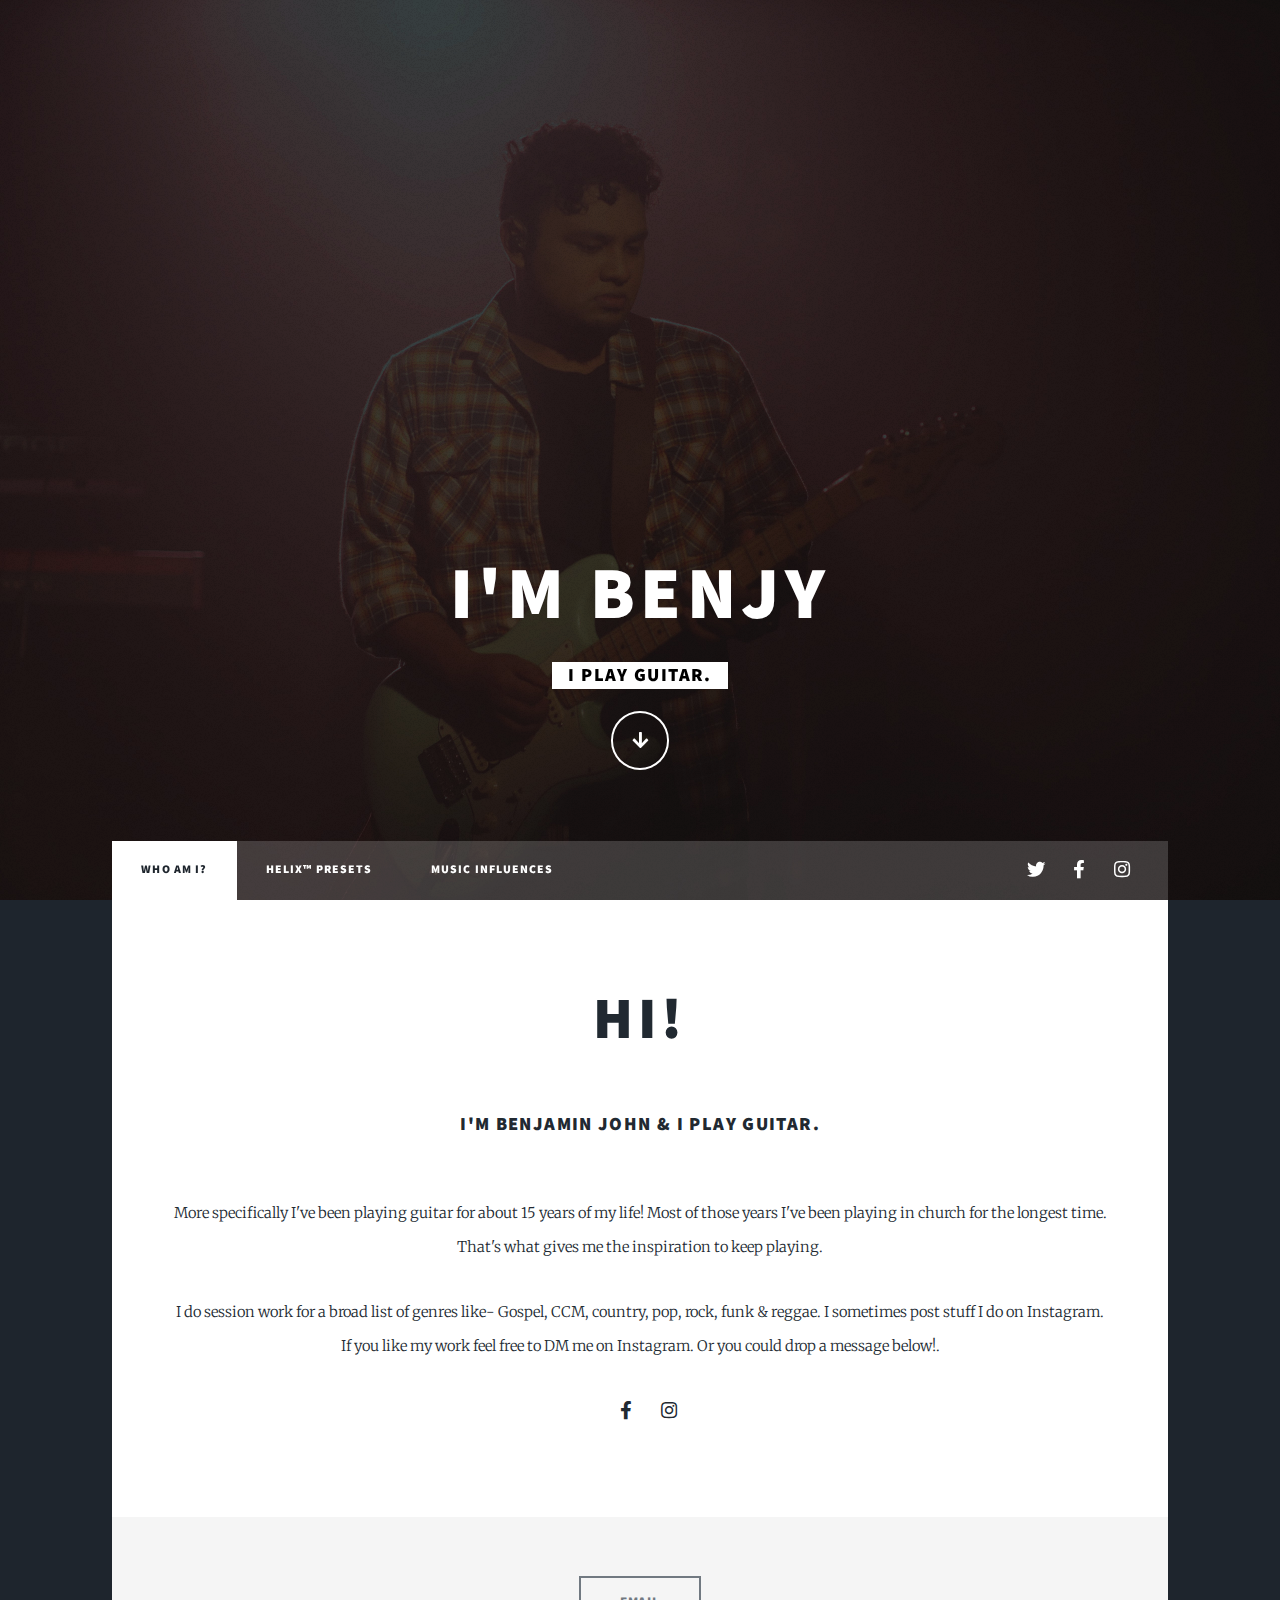
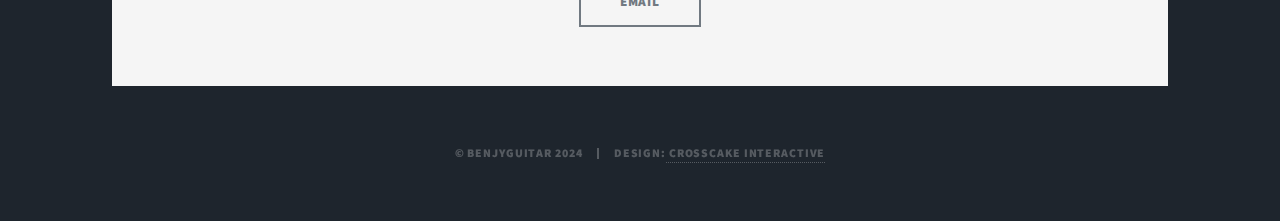
<file: index.html>
<!DOCTYPE HTML>
<!--
	Massively by HTML5 UP
	html5up.net | @ajlkn
	Free for personal and commercial use under the CCA 3.0 license (html5up.net/license)
-->
<html>
	<head>
		<title>benjyguitar</title>
		<meta charset="utf-8" />
		<meta name="viewport" content="width=device-width, initial-scale=1, user-scalable=no" />
		<link rel="stylesheet" href="assets/css/main.css" />
		<link rel="shortcut icon" href="images/favicon.ico" type="image/x-icon">
		<noscript><link rel="stylesheet" href="assets/css/noscript.css" /></noscript>
	</head>
	<body class="is-preload">

		<!-- Wrapper -->
			<div id="wrapper" class="fade-in">

				<!-- Intro -->
					<div id="intro">
						<h1>I'm Benjy</h1>
						<h3 style="background-color:white; color:black"> &nbsp;&nbsp;
							I play guitar. &nbsp;&nbsp; </h3>
						<ul class="actions">
							<li><a href="#header" class="button icon solid solo fa-arrow-down scrolly">Continue</a></li>
						</ul>
					</div>

				<!-- Header -->
					<header id="header">
						<a href="index.html" class="logo">Benjyguitar</a>
					</header>

				<!-- Nav -->
					<nav id="nav">
						<ul class="links">
							<li class="active"><a href="index.html">Who am I?</a></li>
							<li><a href="helix.html">Helix&#8482; Presets</a></li>
							<li><a href="influences.html">Music Influences</a></li>
						</ul>
						<ul class="icons">
							<li><a href="https://twitter.com/benjyguitar_" class="icon brands fa-twitter"><span class="label">Twitter</span></a></li>
							<li><a href="https://www.facebook.com/benjyguitar" class="icon brands fa-facebook-f"><span class="label">Facebook</span></a></li>
							<li><a href="https://www.instagram.com/benjyguitar/reels/" class="icon brands fa-instagram"><span class="label">Instagram</span></a></li>

						</ul>
					</nav>

				<!-- Main -->
					<div id="main">

						<!-- Featured Post -->
							<article class="post featured">
								<header class="major">
									<H2> Hi! </H2>				
								</header>
								<h3>I'm Benjamin John & I play guitar.</h3></br>
									<p>More specifically I've been playing guitar for about 15 years of my life! Most of those years I've been playing in church for the longest time.<br/> That's what gives me the inspiration to keep playing.
									</p>	
								<p>I do session work for a broad list of genres like- Gospel, CCM, country, pop, rock, funk & reggae. I sometimes post stuff I do on Instagram.
								 If you like my work feel free to DM me on Instagram. Or you could drop a message below!.</p>			
								 
								<ul class="icons">
							<li><a href="https://www.facebook.com/benjyguitar" class="icon brands fa-facebook-f"><span class="label">Facebook</span></a></li>
							<li><a href="https://www.instagram.com/benjyguitar/" class="icon brands fa-instagram"><span class="label">Instagram</span></a></li>
								</ul>
					
							</article>
					</div>

				<!-- Footer -->
					<footer id="footer">					
						<section>
						<ul class="actions special">
							<li><a href="mailto:jonathan.benjamin.john@gmail.com" class="button large">email</a></li>
						</ul>						
						</section>						
					</footer>

				<!-- Copyright -->
					<div id="copyright">
						<ul><li>&copy; benjyguitar 2024</li><li>Design:<a href="https://crosscakeinteractive.in/"> CrossCake Interactive </a></li></ul>
					</div>

			</div>

		<!-- Scripts -->
			<script src="assets/js/jquery.min.js"></script>
			<script src="assets/js/jquery.scrollex.min.js"></script>
			<script src="assets/js/jquery.scrolly.min.js"></script>
			<script src="assets/js/browser.min.js"></script>
			<script src="assets/js/breakpoints.min.js"></script>
			<script src="assets/js/util.js"></script>
			<script src="assets/js/main.js"></script>

	</body>
</html>
</file>
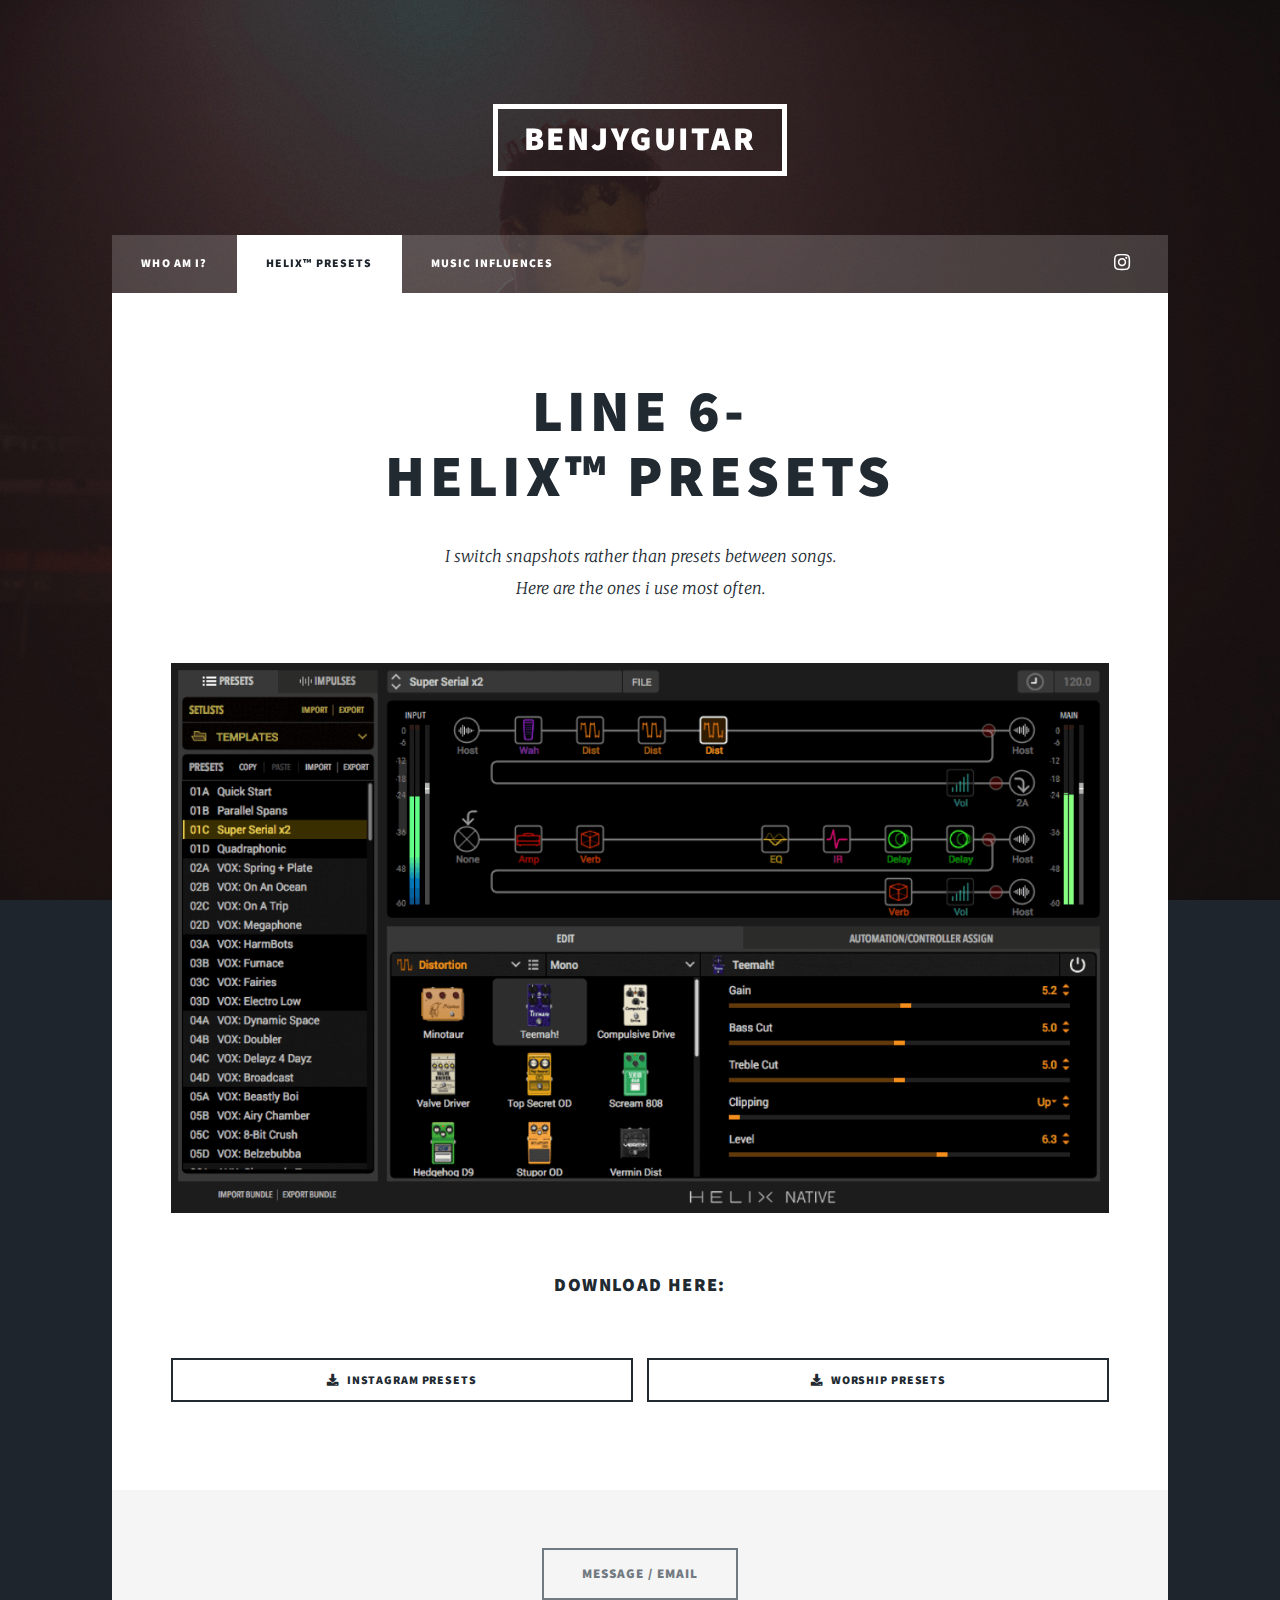
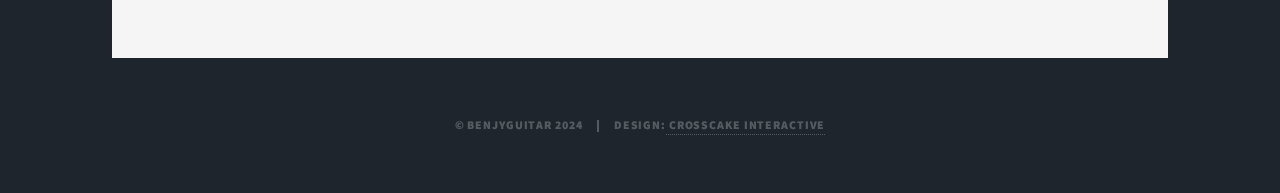
<file: helix.html>
<!DOCTYPE HTML>
<!--
	Massively by HTML5 UP
	html5up.net | @ajlkn
	Free for personal and commercial use under the CCA 3.0 license (html5up.net/license)
-->
<html>
	<head>
		<title>benjyguitar - Helix Presets</title>
		<meta charset="utf-8" />
		<meta name="viewport" content="width=device-width, initial-scale=1, user-scalable=no" />
		<link rel="stylesheet" href="assets/css/main.css" />
		<link rel="shortcut icon" href="images/favicon.ico" type="image/x-icon">
		<noscript><link rel="stylesheet" href="assets/css/noscript.css" /></noscript>
	</head>
	<body class="is-preload">

		<!-- Wrapper -->
			<div id="wrapper">

				<!-- Header -->
					<header id="header">
						<a href="index.html" class="logo">BENJYGUITAR</a>
					</header>

				<!-- Nav -->
					<nav id="nav">
						<ul class="links">
							<li><a href="index.html">WHO AM I?</a></li>
							<li class="active"><a href="helix.html">Helix&#8482; Presets</a></li>
							<li><a href="influences.html">Music Influences</a></li>
						</ul>
						<ul class="icons">
							<li><a href="https://www.instagram.com/benjyguitar/reels/" class="icon brands fa-instagram"><span class="label">Instagram</span></a></li>
						</ul>
					</nav>

				<!-- Main -->
					<div id="main">

						<!-- Post -->
							<section class="post">
								<header class="major">
									<h1><a href="https://line6.com/helix/">LINE 6-<br />
									Helix&#8482; Presets</a></h1>
									<p>I switch snapshots rather than presets between songs. <br/>
									Here are the ones i use most often.
									</p>
								
								<div class="image main"><img src="images/helixUI.png" alt="" /></div>
								<h3>DOWNLOAD HERE:</h3>	
								
								</header>								
								<ul class="actions fit">							
										<li><a href="presets/BenjyInstaPresets.zip" download="BenjyInstaPresets"  class="button icon solid fa-download">Instagram Presets</a></li>
										<li><a href="presets/BenjyWorshipPresets.zip" download="BenjyWorshipPresets" class="button icon solid fa-download">Worship Presets</a></li>
									
									</ul>
							</section>

					</div>

				<!-- Footer -->
					<footer id="footer">
					<section>
						<ul class="actions special">
							<li><a href="mailto:jonathan.benjamin.john@gmail.com" class="button large">message / email </a></li>
						</ul>						
						</section>	
					</footer>

				<!-- Copyright -->
				<div id="copyright">
						<ul><li>&copy; benjyguitar 2024</li><li>Design:<a href="https://crosscakeinteractive.in/"> CrossCake Interactive </a></li></ul>
					</div>

			</div>

		<!-- Scripts -->
			<script src="assets/js/jquery.min.js"></script>
			<script src="assets/js/jquery.scrollex.min.js"></script>
			<script src="assets/js/jquery.scrolly.min.js"></script>
			<script src="assets/js/browser.min.js"></script>
			<script src="assets/js/breakpoints.min.js"></script>
			<script src="assets/js/util.js"></script>
			<script src="assets/js/main.js"></script>

	</body>
</html>
</file>
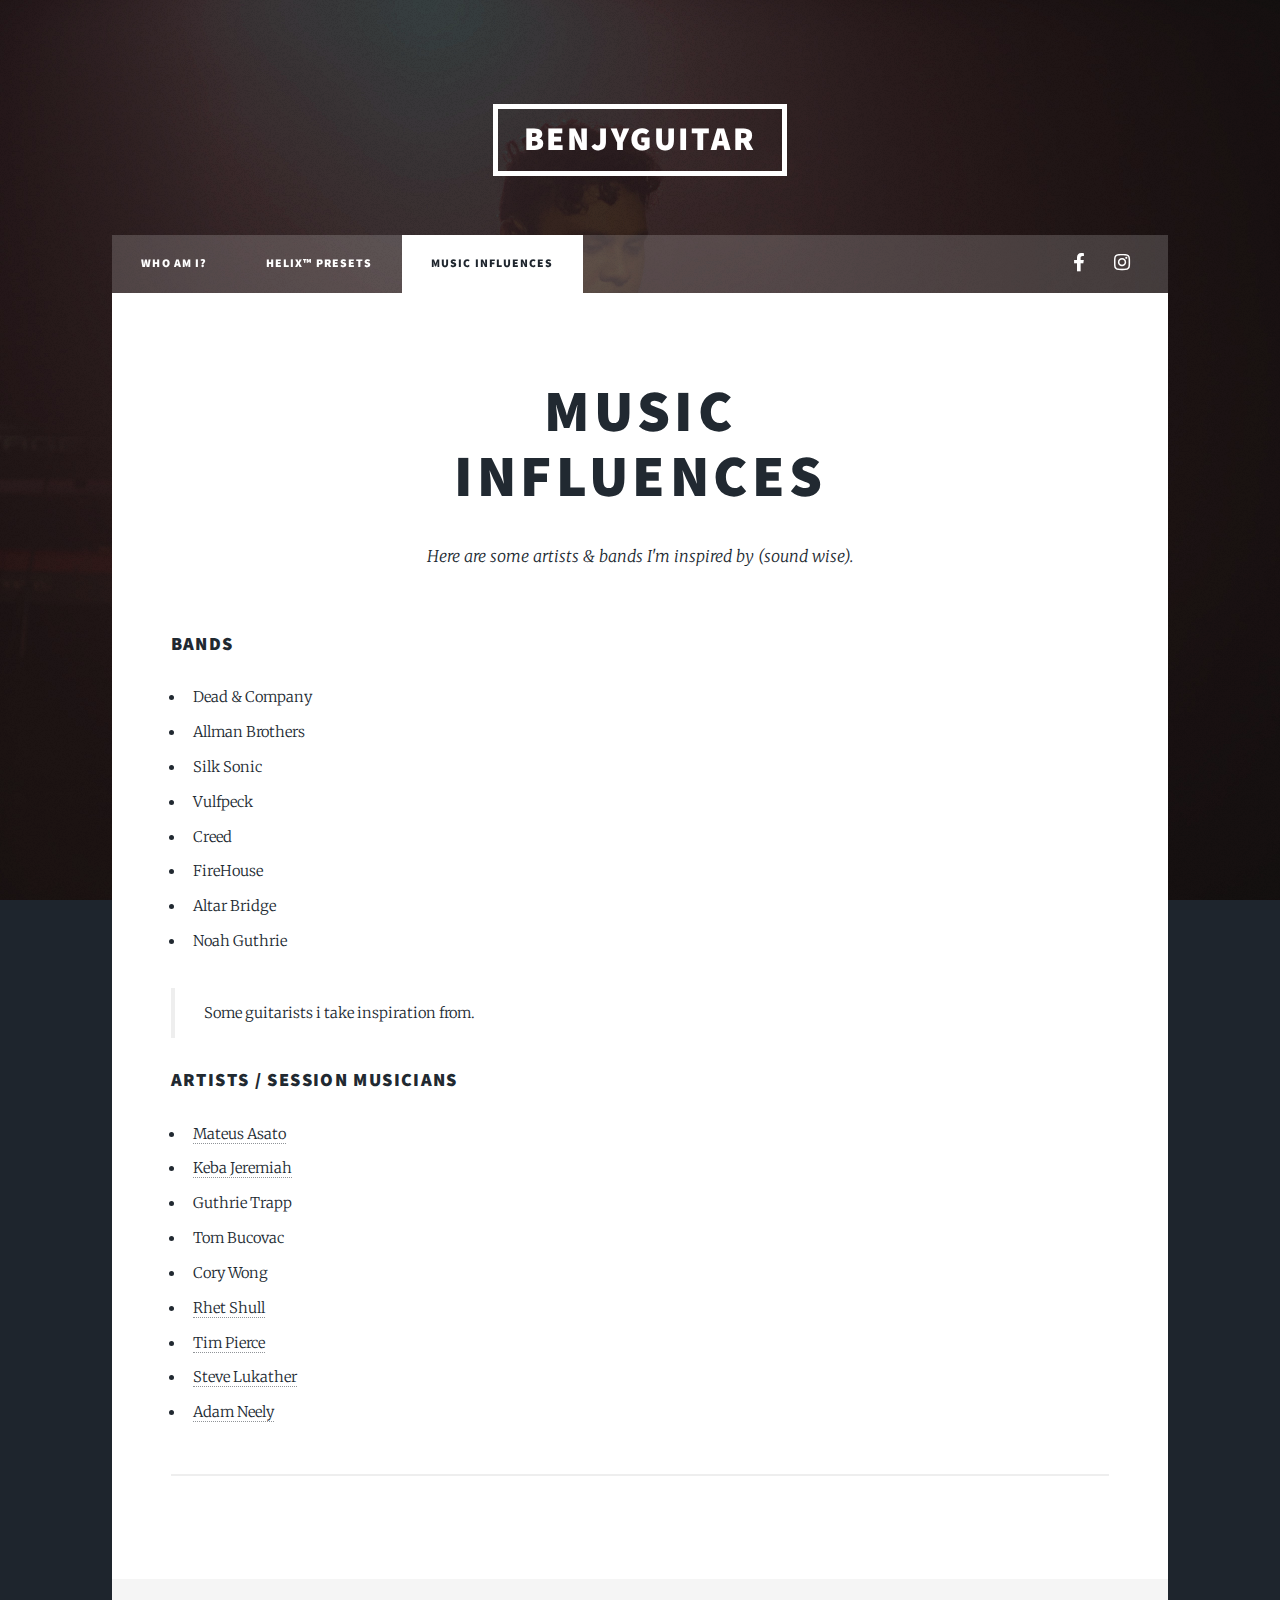
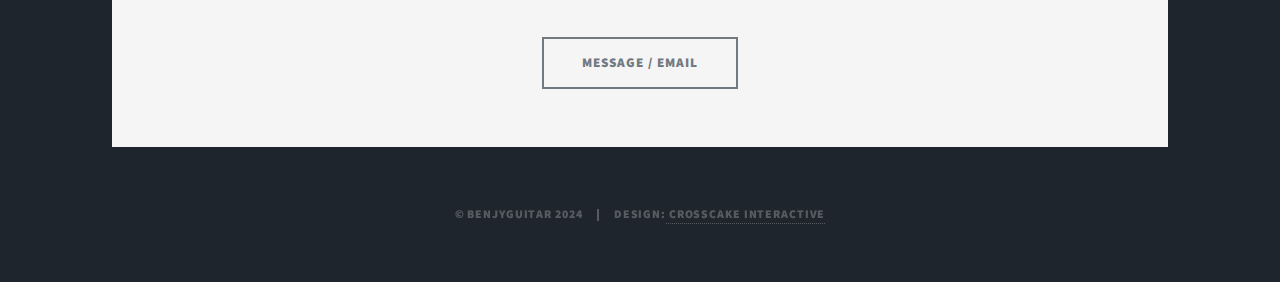
<file: influences.html>
<!DOCTYPE HTML>
<!--
	Massively by HTML5 UP
	html5up.net | @ajlkn
	Free for personal and commercial use under the CCA 3.0 license (html5up.net/license)
-->
<html>
	<head>
		<title>benjyguitar - Music Influences</title>
		<meta charset="utf-8" />
		<meta name="viewport" content="width=device-width, initial-scale=1, user-scalable=no" />
		<link rel="stylesheet" href="assets/css/main.css" />
		<link rel="shortcut icon" href="images/favicon.ico" type="image/x-icon">
		<noscript><link rel="stylesheet" href="assets/css/noscript.css" /></noscript>
	</head>
	<body class="is-preload">

		<!-- Wrapper -->
			<div id="wrapper">

				<!-- Header -->
					<header id="header">
						<a href="index.html" class="logo">BenjyGuitar</a>
					</header>

				<!-- Nav -->
					<nav id="nav">
						<ul class="links">
							<li><a href="index.html">Who am I?</a></li>
							<li><a href="helix.html">Helix&#8482; Presets</a></li>
							<li class="active"><a href="influences.html">Music Influences</a></li>
						</ul>
						<ul class="icons">
							
							<li><a href="https://www.facebook.com/benjyguitar" class="icon brands fa-facebook-f"><span class="label">Facebook</span></a></li>
							<li><a href="https://www.instagram.com/benjyguitar/reels/" class="icon brands fa-instagram"><span class="label">Instagram</span></a></li>
						</ul>
					</nav>

				<!-- Main -->
					<div id="main">

						<!-- Post -->
							<section class="post">
								<header class="major">
									<h1>Music<br />
									Influences</h1>
									<p>
									Here are some artists & bands I'm inspired by (sound wise).
									</p>
								</header>

								<!-- Lists -->
									
									<div class="row">
										<div class="col-6 col-12-small">

											<h3>BANDS</h3>
											<ul>
												<li>Dead & Company</li>
												<li>Allman Brothers</li>
												<li>Silk Sonic</li>
												<li>Vulfpeck</li>
												<li>Creed</li>
												<li>FireHouse</li>
												<li>Altar Bridge</li>
												
												<li>Noah Guthrie</li>
											</ul>

										</div>
									</div>
									<!-- Blockquote -->
									<blockquote> Some guitarists i take inspiration from. </blockquote>

									<h3>ARTISTS / SESSION MUSICIANS</h3>
											<ul>
												<li><a href="https://www.youtube.com/user/Mautaus">Mateus Asato</a></li>
												<li><a href="https://www.youtube.com/c/KebaJeremiah86">Keba Jeremiah</a></li>
												<li>Guthrie Trapp</li>
												<li>Tom Bucovac</li>
												<li>Cory Wong</li>
												<li><a href="https://www.youtube.com/c/RhettShull">Rhet Shull</a></li>
												<li><a href="https://www.youtube.com/c/timpierceguitar">Tim Pierce</a></li>
												<li><a href="https://www.youtube.com/user/stevelukathertube">Steve Lukather</a></li>
												<li><a href="https://www.youtube.com/c/AdamNeely">Adam Neely</a></li>
											</ul>
											<hr>
											</hr>
									</div>
				<!-- Footer -->
					<footer id="footer">					
						<section>
						<ul class="actions special">
							<li><a href="mailto:jonathan.benjamin.john@gmail.com" class="button large">message / email </a></li>
						</ul>						
						</section>						
					</footer>

				<!-- Copyright -->
					<div id="copyright">
						<ul><li>&copy; benjyguitar 2024</li><li>Design:<a href="https://crosscakeinteractive.com/"> CrossCake Interactive </a></li></ul>
					</div>

			</div>

		<!-- Scripts -->
			<script src="assets/js/jquery.min.js"></script>
			<script src="assets/js/jquery.scrollex.min.js"></script>
			<script src="assets/js/jquery.scrolly.min.js"></script>
			<script src="assets/js/browser.min.js"></script>
			<script src="assets/js/breakpoints.min.js"></script>
			<script src="assets/js/util.js"></script>
			<script src="assets/js/main.js"></script>

	</body>
</html>
</file>
<file: assets/css/main.css>
@import url(fontawesome-all.min.css);
@import url("https://fonts.googleapis.com/css?family=Merriweather:300,700,300italic,700italic|Source+Sans+Pro:900");

/*
	Massively by HTML5 UP
	html5up.net | @ajlkn
	Free for personal and commercial use under the CCA 3.0 license (html5up.net/license)
*/

html, body, div, span, applet, object,
iframe, h1, h2, h3, h4, h5, h6, p, blockquote,
pre, a, abbr, acronym, address, big, cite,
code, del, dfn, em, img, ins, kbd, q, s, samp,
small, strike, strong, sub, sup, tt, var, b,
u, i, center, dl, dt, dd, ol, ul, li, fieldset,
form, label, legend, table, caption, tbody,
tfoot, thead, tr, th, td, article, aside,
canvas, details, embed, figure, figcaption,
footer, header, hgroup, menu, nav, output, ruby,
section, summary, time, mark, audio, video {
	margin: 0;
	padding: 0;
	border: 0;
	font-size: 100%;
	font: inherit;
	vertical-align: baseline;}

article, aside, details, figcaption, figure,
footer, header, hgroup, menu, nav, section {
	display: block;}

body {
	line-height: 1;
}

ol, ul {
	list-style: none;
}

blockquote, q {
	quotes: none;
}

	blockquote:before, blockquote:after, q:before, q:after {
		content: '';
		content: none;
	}

table {
	border-collapse: collapse;
	border-spacing: 0;
}

body {
	-webkit-text-size-adjust: none;
}

mark {
	background-color: transparent;
	color: inherit;
}

input::-moz-focus-inner {
	border: 0;
	padding: 0;
}

input, select, textarea {
	-moz-appearance: none;
	-webkit-appearance: none;
	-ms-appearance: none;
	appearance: none;
}

/* Basic */

	@-ms-viewport {
		width: device-width;
	}

	body {
		-ms-overflow-style: scrollbar;
	}

	@media screen and (max-width: 480px) {

		html, body {
			min-width: 320px;
		}

	}

	html {
		box-sizing: border-box;
	}

	*, *:before, *:after {
		box-sizing: inherit;
	}

	body {
		background-color: #1e252d;
	}

		body.is-preload *, body.is-preload *:before, body.is-preload *:after {
			-moz-animation: none !important;
			-webkit-animation: none !important;
			-ms-animation: none !important;
			animation: none !important;
			-moz-transition: none !important;
			-webkit-transition: none !important;
			-ms-transition: none !important;
			transition: none !important;
		}

/* Type */

	html {
		font-size: 16pt;
	}

		@media screen and (max-width: 1680px) {

			html {
				font-size: 12pt;
			}

		}

		@media screen and (max-width: 1280px) {

			html {
				font-size: 11pt;
			}

		}

		@media screen and (max-width: 360px) {

			html {
				font-size: 10pt;
			}

		}

	body {
		color: #212931;
	}

	body, input, select, textarea {
		font-family: "Merriweather", Georgia, serif;
		font-weight: 300;
		font-size: 1rem;
		line-height: 2.375;
	}

	a {
		-moz-transition: color 0.2s ease-in-out, background-color 0.2s ease-in-out, border-color 0.2s ease-in-out, box-shadow 0.2s ease-in-out;
		-webkit-transition: color 0.2s ease-in-out, background-color 0.2s ease-in-out, border-color 0.2s ease-in-out, box-shadow 0.2s ease-in-out;
		-ms-transition: color 0.2s ease-in-out, background-color 0.2s ease-in-out, border-color 0.2s ease-in-out, box-shadow 0.2s ease-in-out;
		transition: color 0.2s ease-in-out, background-color 0.2s ease-in-out, border-color 0.2s ease-in-out, box-shadow 0.2s ease-in-out;
		border-bottom: dotted 1px;
		text-decoration: none;
	}

		a:hover {
			border-bottom-color: transparent;
		}

	strong, b {
		font-weight: 600;
	}

	em, i {
		font-style: normal;
	}

	p {
		text-align: center;
		margin: 0 0 2rem 0;
	}

	h1, h2, h3, h4, h5, h6 {
		font-family: "Source Sans Pro", Helvetica, sans-serif;
		font-weight: 900;
		line-height: 1.5;
		letter-spacing: 0.075em;
		text-transform: uppercase;
		margin: 0 0 1rem 0;
	}

		h1 a, h2 a, h3 a, h4 a, h5 a, h6 a {
			border-bottom: 0;
			color: inherit;
			text-decoration: none;
		}

	h1 {
		font-size: 4rem;
		line-height: 1.1;
		margin: 0 0 2rem 0;
	}

	h2 {
		font-size: 1.75rem;
		line-height: 1.3;
		margin: 0 0 1.5rem 0;
	}

	h3 {
		font-size: 1.25rem;
		margin: 0 0 1.5rem 0;
	}

	h4 {
		font-size: 1rem;
	}

	h5 {
		font-size: 0.9rem;
	}

	h6 {
		font-size: 0.8rem;
	}

	sub {
		font-size: 0.8rem;
		position: relative;
		top: 0.5rem;
	}

	sup {
		font-size: 0.8rem;
		position: relative;
		top: -0.5rem;
	}

	blockquote {
		border-left: solid 4px;
		font-style: normal;
		margin: 0 0 2rem 0;
		padding: 0.5rem 0 0.5rem 2rem;
	}

	code {
		border: solid 2px;
		font-family: "Courier New", monospace;
		font-size: 0.9rem;
		margin: 0 0.25rem;
		padding: 0.25rem 0.65rem;
	}

	pre {
		-webkit-overflow-scrolling: touch;
		font-family: "Courier New", monospace;
		font-size: 0.9rem;
		margin: 0 0 2rem 0;
	}

		pre code {
			display: block;
			line-height: 1.75;
			padding: 1rem 1.5rem;
			overflow-x: auto;
		}

	hr {
		border: 0;
		border-bottom: solid 2px;
		margin: 3rem 0;
	}

		hr.major {
			margin: 5rem 0;
		}

	.align-left {
		text-align: center;
	}

	.align-center {
		text-align: center;
	}

	.align-right {
		text-align: right;
	}

	input, select, textarea {
		color: #212931;
	}

	a {
		color: #212931;
		border-bottom-color: rgba(33, 41, 49, 0.5);
	}

		a:hover {
			border-bottom-color: transparent;
			color: #18bfef !important;
		}

	strong, b {
		color: #212931;
	}

	h1, h2, h3, h4, h5, h6 {
		color: #212931;
	}

	blockquote {
		border-left-color: #eeeeee;
	}

	code {
		background: rgba(220, 220, 220, 0.25);
		border-color: #eeeeee;
	}

	hr {
		border-bottom-color: #eeeeee;
	}

/* Row */

	.row {
		display: flex;
		flex-wrap: wrap;
		box-sizing: border-box;
		align-items: stretch;
	}

		.row > * {
			box-sizing: border-box;
		}

		.row.gtr-uniform > * > :last-child {
			margin-bottom: 0;
		}

		.row.aln-left {
			justify-content: flex-start;
		}

		.row.aln-center {
			justify-content: center;
		}

		.row.aln-right {
			justify-content: flex-end;
		}

		.row.aln-top {
			align-items: flex-start;
		}

		.row.aln-middle {
			align-items: center;
		}

		.row.aln-bottom {
			align-items: flex-end;
		}

		.row > .imp {
			order: -1;
		}

		.row > .col-1 {
			width: 8.33333%;
		}

		.row > .off-1 {
			margin-left: 8.33333%;
		}

		.row > .col-2 {
			width: 16.66667%;
		}

		.row > .off-2 {
			margin-left: 16.66667%;
		}

		.row > .col-3 {
			width: 25%;
		}

		.row > .off-3 {
			margin-left: 25%;
		}

		.row > .col-4 {
			width: 33.33333%;
		}

		.row > .off-4 {
			margin-left: 33.33333%;
		}

		.row > .col-5 {
			width: 41.66667%;
		}

		.row > .off-5 {
			margin-left: 41.66667%;
		}

		.row > .col-6 {
			width: 50%;
		}

		.row > .off-6 {
			margin-left: 50%;
		}

		.row > .col-7 {
			width: 58.33333%;
		}

		.row > .off-7 {
			margin-left: 58.33333%;
		}

		.row > .col-8 {
			width: 66.66667%;
		}

		.row > .off-8 {
			margin-left: 66.66667%;
		}

		.row > .col-9 {
			width: 75%;
		}

		.row > .off-9 {
			margin-left: 75%;
		}

		.row > .col-10 {
			width: 83.33333%;
		}

		.row > .off-10 {
			margin-left: 83.33333%;
		}

		.row > .col-11 {
			width: 91.66667%;
		}

		.row > .off-11 {
			margin-left: 91.66667%;
		}

		.row > .col-12 {
			width: 100%;
		}

		.row > .off-12 {
			margin-left: 100%;
		}

		.row.gtr-0 {
			margin-top: 0;
			margin-left: 0rem;
		}

			.row.gtr-0 > * {
				padding: 0 0 0 0rem;
			}

			.row.gtr-0.gtr-uniform {
				margin-top: 0rem;
			}

				.row.gtr-0.gtr-uniform > * {
					padding-top: 0rem;
				}

		.row.gtr-25 {
			margin-top: 0;
			margin-left: -0.375rem;
		}

			.row.gtr-25 > * {
				padding: 0 0 0 0.375rem;
			}

			.row.gtr-25.gtr-uniform {
				margin-top: -0.375rem;
			}

				.row.gtr-25.gtr-uniform > * {
					padding-top: 0.375rem;
				}

		.row.gtr-50 {
			margin-top: 0;
			margin-left: -0.75rem;
		}

			.row.gtr-50 > * {
				padding: 0 0 0 0.75rem;
			}

			.row.gtr-50.gtr-uniform {
				margin-top: -0.75rem;
			}

				.row.gtr-50.gtr-uniform > * {
					padding-top: 0.75rem;
				}

		.row {
			margin-top: 0;
			margin-left: -1.5rem;
		}

			.row > * {
				padding: 0 0 0 1.5rem;
			}

			.row.gtr-uniform {
				margin-top: -1.5rem;
			}

				.row.gtr-uniform > * {
					padding-top: 1.5rem;
				}

		.row.gtr-150 {
			margin-top: 0;
			margin-left: -2.25rem;
		}

			.row.gtr-150 > * {
				padding: 0 0 0 2.25rem;
			}

			.row.gtr-150.gtr-uniform {
				margin-top: -2.25rem;
			}

				.row.gtr-150.gtr-uniform > * {
					padding-top: 2.25rem;
				}

		.row.gtr-200 {
			margin-top: 0;
			margin-left: -3rem;
		}

			.row.gtr-200 > * {
				padding: 0 0 0 3rem;
			}

			.row.gtr-200.gtr-uniform {
				margin-top: -3rem;
			}

				.row.gtr-200.gtr-uniform > * {
					padding-top: 3rem;
				}

		@media screen and (max-width: 1680px) {

			.row {
				display: flex;
				flex-wrap: wrap;
				box-sizing: border-box;
				align-items: stretch;
			}

				.row > * {
					box-sizing: border-box;
				}

				.row.gtr-uniform > * > :last-child {
					margin-bottom: 0;
				}

				.row.aln-left {
					justify-content: flex-start;
				}

				.row.aln-center {
					justify-content: center;
				}

				.row.aln-right {
					justify-content: flex-end;
				}

				.row.aln-top {
					align-items: flex-start;
				}

				.row.aln-middle {
					align-items: center;
				}

				.row.aln-bottom {
					align-items: flex-end;
				}

				.row > .imp-xlarge {
					order: -1;
				}

				.row > .col-1-xlarge {
					width: 8.33333%;
				}

				.row > .off-1-xlarge {
					margin-left: 8.33333%;
				}

				.row > .col-2-xlarge {
					width: 16.66667%;
				}

				.row > .off-2-xlarge {
					margin-left: 16.66667%;
				}

				.row > .col-3-xlarge {
					width: 25%;
				}

				.row > .off-3-xlarge {
					margin-left: 25%;
				}

				.row > .col-4-xlarge {
					width: 33.33333%;
				}

				.row > .off-4-xlarge {
					margin-left: 33.33333%;
				}

				.row > .col-5-xlarge {
					width: 41.66667%;
				}

				.row > .off-5-xlarge {
					margin-left: 41.66667%;
				}

				.row > .col-6-xlarge {
					width: 50%;
				}

				.row > .off-6-xlarge {
					margin-left: 50%;
				}

				.row > .col-7-xlarge {
					width: 58.33333%;
				}

				.row > .off-7-xlarge {
					margin-left: 58.33333%;
				}

				.row > .col-8-xlarge {
					width: 66.66667%;
				}

				.row > .off-8-xlarge {
					margin-left: 66.66667%;
				}

				.row > .col-9-xlarge {
					width: 75%;
				}

				.row > .off-9-xlarge {
					margin-left: 75%;
				}

				.row > .col-10-xlarge {
					width: 83.33333%;
				}

				.row > .off-10-xlarge {
					margin-left: 83.33333%;
				}

				.row > .col-11-xlarge {
					width: 91.66667%;
				}

				.row > .off-11-xlarge {
					margin-left: 91.66667%;
				}

				.row > .col-12-xlarge {
					width: 100%;
				}

				.row > .off-12-xlarge {
					margin-left: 100%;
				}

				.row.gtr-0 {
					margin-top: 0;
					margin-left: 0rem;
				}

					.row.gtr-0 > * {
						padding: 0 0 0 0rem;
					}

					.row.gtr-0.gtr-uniform {
						margin-top: 0rem;
					}

						.row.gtr-0.gtr-uniform > * {
							padding-top: 0rem;
						}

				.row.gtr-25 {
					margin-top: 0;
					margin-left: -0.375rem;
				}

					.row.gtr-25 > * {
						padding: 0 0 0 0.375rem;
					}

					.row.gtr-25.gtr-uniform {
						margin-top: -0.375rem;
					}

						.row.gtr-25.gtr-uniform > * {
							padding-top: 0.375rem;
						}

				.row.gtr-50 {
					margin-top: 0;
					margin-left: -0.75rem;
				}

					.row.gtr-50 > * {
						padding: 0 0 0 0.75rem;
					}

					.row.gtr-50.gtr-uniform {
						margin-top: -0.75rem;
					}

						.row.gtr-50.gtr-uniform > * {
							padding-top: 0.75rem;
						}

				.row {
					margin-top: 0;
					margin-left: -1.5rem;
				}

					.row > * {
						padding: 0 0 0 1.5rem;
					}

					.row.gtr-uniform {
						margin-top: -1.5rem;
					}

						.row.gtr-uniform > * {
							padding-top: 1.5rem;
						}

				.row.gtr-150 {
					margin-top: 0;
					margin-left: -2.25rem;
				}

					.row.gtr-150 > * {
						padding: 0 0 0 2.25rem;
					}

					.row.gtr-150.gtr-uniform {
						margin-top: -2.25rem;
					}

						.row.gtr-150.gtr-uniform > * {
							padding-top: 2.25rem;
						}

				.row.gtr-200 {
					margin-top: 0;
					margin-left: -3rem;
				}

					.row.gtr-200 > * {
						padding: 0 0 0 3rem;
					}

					.row.gtr-200.gtr-uniform {
						margin-top: -3rem;
					}

						.row.gtr-200.gtr-uniform > * {
							padding-top: 3rem;
						}

		}

		@media screen and (max-width: 1280px) {

			.row {
				display: flex;
				flex-wrap: wrap;
				box-sizing: border-box;
				align-items: stretch;
			}

				.row > * {
					box-sizing: border-box;
				}

				.row.gtr-uniform > * > :last-child {
					margin-bottom: 0;
				}

				.row.aln-left {
					justify-content: flex-start;
				}

				.row.aln-center {
					justify-content: center;
				}

				.row.aln-right {
					justify-content: flex-end;
				}

				.row.aln-top {
					align-items: flex-start;
				}

				.row.aln-middle {
					align-items: center;
				}

				.row.aln-bottom {
					align-items: flex-end;
				}

				.row > .imp-large {
					order: -1;
				}

				.row > .col-1-large {
					width: 8.33333%;
				}

				.row > .off-1-large {
					margin-left: 8.33333%;
				}

				.row > .col-2-large {
					width: 16.66667%;
				}

				.row > .off-2-large {
					margin-left: 16.66667%;
				}

				.row > .col-3-large {
					width: 25%;
				}

				.row > .off-3-large {
					margin-left: 25%;
				}

				.row > .col-4-large {
					width: 33.33333%;
				}

				.row > .off-4-large {
					margin-left: 33.33333%;
				}

				.row > .col-5-large {
					width: 41.66667%;
				}

				.row > .off-5-large {
					margin-left: 41.66667%;
				}

				.row > .col-6-large {
					width: 50%;
				}

				.row > .off-6-large {
					margin-left: 50%;
				}

				.row > .col-7-large {
					width: 58.33333%;
				}

				.row > .off-7-large {
					margin-left: 58.33333%;
				}

				.row > .col-8-large {
					width: 66.66667%;
				}

				.row > .off-8-large {
					margin-left: 66.66667%;
				}

				.row > .col-9-large {
					width: 75%;
				}

				.row > .off-9-large {
					margin-left: 75%;
				}

				.row > .col-10-large {
					width: 83.33333%;
				}

				.row > .off-10-large {
					margin-left: 83.33333%;
				}

				.row > .col-11-large {
					width: 91.66667%;
				}

				.row > .off-11-large {
					margin-left: 91.66667%;
				}

				.row > .col-12-large {
					width: 100%;
				}

				.row > .off-12-large {
					margin-left: 100%;
				}

				.row.gtr-0 {
					margin-top: 0;
					margin-left: 0rem;
				}

					.row.gtr-0 > * {
						padding: 0 0 0 0rem;
					}

					.row.gtr-0.gtr-uniform {
						margin-top: 0rem;
					}

						.row.gtr-0.gtr-uniform > * {
							padding-top: 0rem;
						}

				.row.gtr-25 {
					margin-top: 0;
					margin-left: -0.375rem;
				}

					.row.gtr-25 > * {
						padding: 0 0 0 0.375rem;
					}

					.row.gtr-25.gtr-uniform {
						margin-top: -0.375rem;
					}

						.row.gtr-25.gtr-uniform > * {
							padding-top: 0.375rem;
						}

				.row.gtr-50 {
					margin-top: 0;
					margin-left: -0.75rem;
				}

					.row.gtr-50 > * {
						padding: 0 0 0 0.75rem;
					}

					.row.gtr-50.gtr-uniform {
						margin-top: -0.75rem;
					}

						.row.gtr-50.gtr-uniform > * {
							padding-top: 0.75rem;
						}

				.row {
					margin-top: 0;
					margin-left: -1.5rem;
				}

					.row > * {
						padding: 0 0 0 1.5rem;
					}

					.row.gtr-uniform {
						margin-top: -1.5rem;
					}

						.row.gtr-uniform > * {
							padding-top: 1.5rem;
						}

				.row.gtr-150 {
					margin-top: 0;
					margin-left: -2.25rem;
				}

					.row.gtr-150 > * {
						padding: 0 0 0 2.25rem;
					}

					.row.gtr-150.gtr-uniform {
						margin-top: -2.25rem;
					}

						.row.gtr-150.gtr-uniform > * {
							padding-top: 2.25rem;
						}

				.row.gtr-200 {
					margin-top: 0;
					margin-left: -3rem;
				}

					.row.gtr-200 > * {
						padding: 0 0 0 3rem;
					}

					.row.gtr-200.gtr-uniform {
						margin-top: -3rem;
					}

						.row.gtr-200.gtr-uniform > * {
							padding-top: 3rem;
						}

		}

		@media screen and (max-width: 980px) {

			.row {
				display: flex;
				flex-wrap: wrap;
				box-sizing: border-box;
				align-items: stretch;
			}

				.row > * {
					box-sizing: border-box;
				}

				.row.gtr-uniform > * > :last-child {
					margin-bottom: 0;
				}

				.row.aln-left {
					justify-content: flex-start;
				}

				.row.aln-center {
					justify-content: center;
				}

				.row.aln-right {
					justify-content: flex-end;
				}

				.row.aln-top {
					align-items: flex-start;
				}

				.row.aln-middle {
					align-items: center;
				}

				.row.aln-bottom {
					align-items: flex-end;
				}

				.row > .imp-medium {
					order: -1;
				}

				.row > .col-1-medium {
					width: 8.33333%;
				}

				.row > .off-1-medium {
					margin-left: 8.33333%;
				}

				.row > .col-2-medium {
					width: 16.66667%;
				}

				.row > .off-2-medium {
					margin-left: 16.66667%;
				}

				.row > .col-3-medium {
					width: 25%;
				}

				.row > .off-3-medium {
					margin-left: 25%;
				}

				.row > .col-4-medium {
					width: 33.33333%;
				}

				.row > .off-4-medium {
					margin-left: 33.33333%;
				}

				.row > .col-5-medium {
					width: 41.66667%;
				}

				.row > .off-5-medium {
					margin-left: 41.66667%;
				}

				.row > .col-6-medium {
					width: 50%;
				}

				.row > .off-6-medium {
					margin-left: 50%;
				}

				.row > .col-7-medium {
					width: 58.33333%;
				}

				.row > .off-7-medium {
					margin-left: 58.33333%;
				}

				.row > .col-8-medium {
					width: 66.66667%;
				}

				.row > .off-8-medium {
					margin-left: 66.66667%;
				}

				.row > .col-9-medium {
					width: 75%;
				}

				.row > .off-9-medium {
					margin-left: 75%;
				}

				.row > .col-10-medium {
					width: 83.33333%;
				}

				.row > .off-10-medium {
					margin-left: 83.33333%;
				}

				.row > .col-11-medium {
					width: 91.66667%;
				}

				.row > .off-11-medium {
					margin-left: 91.66667%;
				}

				.row > .col-12-medium {
					width: 100%;
				}

				.row > .off-12-medium {
					margin-left: 100%;
				}

				.row.gtr-0 {
					margin-top: 0;
					margin-left: 0rem;
				}

					.row.gtr-0 > * {
						padding: 0 0 0 0rem;
					}

					.row.gtr-0.gtr-uniform {
						margin-top: 0rem;
					}

						.row.gtr-0.gtr-uniform > * {
							padding-top: 0rem;
						}

				.row.gtr-25 {
					margin-top: 0;
					margin-left: -0.375rem;
				}

					.row.gtr-25 > * {
						padding: 0 0 0 0.375rem;
					}

					.row.gtr-25.gtr-uniform {
						margin-top: -0.375rem;
					}

						.row.gtr-25.gtr-uniform > * {
							padding-top: 0.375rem;
						}

				.row.gtr-50 {
					margin-top: 0;
					margin-left: -0.75rem;
				}

					.row.gtr-50 > * {
						padding: 0 0 0 0.75rem;
					}

					.row.gtr-50.gtr-uniform {
						margin-top: -0.75rem;
					}

						.row.gtr-50.gtr-uniform > * {
							padding-top: 0.75rem;
						}

				.row {
					margin-top: 0;
					margin-left: -1.5rem;
				}

					.row > * {
						padding: 0 0 0 1.5rem;
					}

					.row.gtr-uniform {
						margin-top: -1.5rem;
					}

						.row.gtr-uniform > * {
							padding-top: 1.5rem;
						}

				.row.gtr-150 {
					margin-top: 0;
					margin-left: -2.25rem;
				}

					.row.gtr-150 > * {
						padding: 0 0 0 2.25rem;
					}

					.row.gtr-150.gtr-uniform {
						margin-top: -2.25rem;
					}

						.row.gtr-150.gtr-uniform > * {
							padding-top: 2.25rem;
						}

				.row.gtr-200 {
					margin-top: 0;
					margin-left: -3rem;
				}

					.row.gtr-200 > * {
						padding: 0 0 0 3rem;
					}

					.row.gtr-200.gtr-uniform {
						margin-top: -3rem;
					}

						.row.gtr-200.gtr-uniform > * {
							padding-top: 3rem;
						}

		}

		@media screen and (max-width: 736px) {

			.row {
				display: flex;
				flex-wrap: wrap;
				box-sizing: border-box;
				align-items: stretch;
			}

				.row > * {
					box-sizing: border-box;
				}

				.row.gtr-uniform > * > :last-child {
					margin-bottom: 0;
				}

				.row.aln-left {
					justify-content: flex-start;
				}

				.row.aln-center {
					justify-content: center;
				}

				.row.aln-right {
					justify-content: flex-end;
				}

				.row.aln-top {
					align-items: flex-start;
				}

				.row.aln-middle {
					align-items: center;
				}

				.row.aln-bottom {
					align-items: flex-end;
				}

				.row > .imp-small {
					order: -1;
				}

				.row > .col-1-small {
					width: 8.33333%;
				}

				.row > .off-1-small {
					margin-left: 8.33333%;
				}

				.row > .col-2-small {
					width: 16.66667%;
				}

				.row > .off-2-small {
					margin-left: 16.66667%;
				}

				.row > .col-3-small {
					width: 25%;
				}

				.row > .off-3-small {
					margin-left: 25%;
				}

				.row > .col-4-small {
					width: 33.33333%;
				}

				.row > .off-4-small {
					margin-left: 33.33333%;
				}

				.row > .col-5-small {
					width: 41.66667%;
				}

				.row > .off-5-small {
					margin-left: 41.66667%;
				}

				.row > .col-6-small {
					width: 50%;
				}

				.row > .off-6-small {
					margin-left: 50%;
				}

				.row > .col-7-small {
					width: 58.33333%;
				}

				.row > .off-7-small {
					margin-left: 58.33333%;
				}

				.row > .col-8-small {
					width: 66.66667%;
				}

				.row > .off-8-small {
					margin-left: 66.66667%;
				}

				.row > .col-9-small {
					width: 75%;
				}

				.row > .off-9-small {
					margin-left: 75%;
				}

				.row > .col-10-small {
					width: 83.33333%;
				}

				.row > .off-10-small {
					margin-left: 83.33333%;
				}

				.row > .col-11-small {
					width: 91.66667%;
				}

				.row > .off-11-small {
					margin-left: 91.66667%;
				}

				.row > .col-12-small {
					width: 100%;
				}

				.row > .off-12-small {
					margin-left: 100%;
				}

				.row.gtr-0 {
					margin-top: 0;
					margin-left: 0rem;
				}

					.row.gtr-0 > * {
						padding: 0 0 0 0rem;
					}

					.row.gtr-0.gtr-uniform {
						margin-top: 0rem;
					}

						.row.gtr-0.gtr-uniform > * {
							padding-top: 0rem;
						}

				.row.gtr-25 {
					margin-top: 0;
					margin-left: -0.375rem;
				}

					.row.gtr-25 > * {
						padding: 0 0 0 0.375rem;
					}

					.row.gtr-25.gtr-uniform {
						margin-top: -0.375rem;
					}

						.row.gtr-25.gtr-uniform > * {
							padding-top: 0.375rem;
						}

				.row.gtr-50 {
					margin-top: 0;
					margin-left: -0.75rem;
				}

					.row.gtr-50 > * {
						padding: 0 0 0 0.75rem;
					}

					.row.gtr-50.gtr-uniform {
						margin-top: -0.75rem;
					}

						.row.gtr-50.gtr-uniform > * {
							padding-top: 0.75rem;
						}

				.row {
					margin-top: 0;
					margin-left: -1.5rem;
				}

					.row > * {
						padding: 0 0 0 1.5rem;
					}

					.row.gtr-uniform {
						margin-top: -1.5rem;
					}

						.row.gtr-uniform > * {
							padding-top: 1.5rem;
						}

				.row.gtr-150 {
					margin-top: 0;
					margin-left: -2.25rem;
				}

					.row.gtr-150 > * {
						padding: 0 0 0 2.25rem;
					}

					.row.gtr-150.gtr-uniform {
						margin-top: -2.25rem;
					}

						.row.gtr-150.gtr-uniform > * {
							padding-top: 2.25rem;
						}

				.row.gtr-200 {
					margin-top: 0;
					margin-left: -3rem;
				}

					.row.gtr-200 > * {
						padding: 0 0 0 3rem;
					}

					.row.gtr-200.gtr-uniform {
						margin-top: -3rem;
					}

						.row.gtr-200.gtr-uniform > * {
							padding-top: 3rem;
						}

		}

		@media screen and (max-width: 480px) {

			.row {
				display: flex;
				flex-wrap: wrap;
				box-sizing: border-box;
				align-items: stretch;
			}

				.row > * {
					box-sizing: border-box;
				}

				.row.gtr-uniform > * > :last-child {
					margin-bottom: 0;
				}

				.row.aln-left {
					justify-content: flex-start;
				}

				.row.aln-center {
					justify-content: center;
				}

				.row.aln-right {
					justify-content: flex-end;
				}

				.row.aln-top {
					align-items: flex-start;
				}

				.row.aln-middle {
					align-items: center;
				}

				.row.aln-bottom {
					align-items: flex-end;
				}

				.row > .imp-xsmall {
					order: -1;
				}

				.row > .col-1-xsmall {
					width: 8.33333%;
				}

				.row > .off-1-xsmall {
					margin-left: 8.33333%;
				}

				.row > .col-2-xsmall {
					width: 16.66667%;
				}

				.row > .off-2-xsmall {
					margin-left: 16.66667%;
				}

				.row > .col-3-xsmall {
					width: 25%;
				}

				.row > .off-3-xsmall {
					margin-left: 25%;
				}

				.row > .col-4-xsmall {
					width: 33.33333%;
				}

				.row > .off-4-xsmall {
					margin-left: 33.33333%;
				}

				.row > .col-5-xsmall {
					width: 41.66667%;
				}

				.row > .off-5-xsmall {
					margin-left: 41.66667%;
				}

				.row > .col-6-xsmall {
					width: 50%;
				}

				.row > .off-6-xsmall {
					margin-left: 50%;
				}

				.row > .col-7-xsmall {
					width: 58.33333%;
				}

				.row > .off-7-xsmall {
					margin-left: 58.33333%;
				}

				.row > .col-8-xsmall {
					width: 66.66667%;
				}

				.row > .off-8-xsmall {
					margin-left: 66.66667%;
				}

				.row > .col-9-xsmall {
					width: 75%;
				}

				.row > .off-9-xsmall {
					margin-left: 75%;
				}

				.row > .col-10-xsmall {
					width: 83.33333%;
				}

				.row > .off-10-xsmall {
					margin-left: 83.33333%;
				}

				.row > .col-11-xsmall {
					width: 91.66667%;
				}

				.row > .off-11-xsmall {
					margin-left: 91.66667%;
				}

				.row > .col-12-xsmall {
					width: 100%;
				}

				.row > .off-12-xsmall {
					margin-left: 100%;
				}

				.row.gtr-0 {
					margin-top: 0;
					margin-left: 0rem;
				}

					.row.gtr-0 > * {
						padding: 0 0 0 0rem;
					}

					.row.gtr-0.gtr-uniform {
						margin-top: 0rem;
					}

						.row.gtr-0.gtr-uniform > * {
							padding-top: 0rem;
						}

				.row.gtr-25 {
					margin-top: 0;
					margin-left: -0.375rem;
				}

					.row.gtr-25 > * {
						padding: 0 0 0 0.375rem;
					}

					.row.gtr-25.gtr-uniform {
						margin-top: -0.375rem;
					}

						.row.gtr-25.gtr-uniform > * {
							padding-top: 0.375rem;
						}

				.row.gtr-50 {
					margin-top: 0;
					margin-left: -0.75rem;
				}

					.row.gtr-50 > * {
						padding: 0 0 0 0.75rem;
					}

					.row.gtr-50.gtr-uniform {
						margin-top: -0.75rem;
					}

						.row.gtr-50.gtr-uniform > * {
							padding-top: 0.75rem;
						}

				.row {
					margin-top: 0;
					margin-left: -1.5rem;
				}

					.row > * {
						padding: 0 0 0 1.5rem;
					}

					.row.gtr-uniform {
						margin-top: -1.5rem;
					}

						.row.gtr-uniform > * {
							padding-top: 1.5rem;
						}

				.row.gtr-150 {
					margin-top: 0;
					margin-left: -2.25rem;
				}

					.row.gtr-150 > * {
						padding: 0 0 0 2.25rem;
					}

					.row.gtr-150.gtr-uniform {
						margin-top: -2.25rem;
					}

						.row.gtr-150.gtr-uniform > * {
							padding-top: 2.25rem;
						}

				.row.gtr-200 {
					margin-top: 0;
					margin-left: -3rem;
				}

					.row.gtr-200 > * {
						padding: 0 0 0 3rem;
					}

					.row.gtr-200.gtr-uniform {
						margin-top: -3rem;
					}

						.row.gtr-200.gtr-uniform > * {
							padding-top: 3rem;
						}

		}

		@media screen and (max-width: 360px) {

			.row {
				display: flex;
				flex-wrap: wrap;
				box-sizing: border-box;
				align-items: stretch;
			}

				.row > * {
					box-sizing: border-box;
				}

				.row.gtr-uniform > * > :last-child {
					margin-bottom: 0;
				}

				.row.aln-left {
					justify-content: flex-start;
				}

				.row.aln-center {
					justify-content: center;
				}

				.row.aln-right {
					justify-content: flex-end;
				}

				.row.aln-top {
					align-items: flex-start;
				}

				.row.aln-middle {
					align-items: center;
				}

				.row.aln-bottom {
					align-items: flex-end;
				}

				.row > .imp-xxsmall {
					order: -1;
				}

				.row > .col-1-xxsmall {
					width: 8.33333%;
				}

				.row > .off-1-xxsmall {
					margin-left: 8.33333%;
				}

				.row > .col-2-xxsmall {
					width: 16.66667%;
				}

				.row > .off-2-xxsmall {
					margin-left: 16.66667%;
				}

				.row > .col-3-xxsmall {
					width: 25%;
				}

				.row > .off-3-xxsmall {
					margin-left: 25%;
				}

				.row > .col-4-xxsmall {
					width: 33.33333%;
				}

				.row > .off-4-xxsmall {
					margin-left: 33.33333%;
				}

				.row > .col-5-xxsmall {
					width: 41.66667%;
				}

				.row > .off-5-xxsmall {
					margin-left: 41.66667%;
				}

				.row > .col-6-xxsmall {
					width: 50%;
				}

				.row > .off-6-xxsmall {
					margin-left: 50%;
				}

				.row > .col-7-xxsmall {
					width: 58.33333%;
				}

				.row > .off-7-xxsmall {
					margin-left: 58.33333%;
				}

				.row > .col-8-xxsmall {
					width: 66.66667%;
				}

				.row > .off-8-xxsmall {
					margin-left: 66.66667%;
				}

				.row > .col-9-xxsmall {
					width: 75%;
				}

				.row > .off-9-xxsmall {
					margin-left: 75%;
				}

				.row > .col-10-xxsmall {
					width: 83.33333%;
				}

				.row > .off-10-xxsmall {
					margin-left: 83.33333%;
				}

				.row > .col-11-xxsmall {
					width: 91.66667%;
				}

				.row > .off-11-xxsmall {
					margin-left: 91.66667%;
				}

				.row > .col-12-xxsmall {
					width: 100%;
				}

				.row > .off-12-xxsmall {
					margin-left: 100%;
				}

				.row.gtr-0 {
					margin-top: 0;
					margin-left: 0rem;
				}

					.row.gtr-0 > * {
						padding: 0 0 0 0rem;
					}

					.row.gtr-0.gtr-uniform {
						margin-top: 0rem;
					}

						.row.gtr-0.gtr-uniform > * {
							padding-top: 0rem;
						}

				.row.gtr-25 {
					margin-top: 0;
					margin-left: -0.375rem;
				}

					.row.gtr-25 > * {
						padding: 0 0 0 0.375rem;
					}

					.row.gtr-25.gtr-uniform {
						margin-top: -0.375rem;
					}

						.row.gtr-25.gtr-uniform > * {
							padding-top: 0.375rem;
						}

				.row.gtr-50 {
					margin-top: 0;
					margin-left: -0.75rem;
				}

					.row.gtr-50 > * {
						padding: 0 0 0 0.75rem;
					}

					.row.gtr-50.gtr-uniform {
						margin-top: -0.75rem;
					}

						.row.gtr-50.gtr-uniform > * {
							padding-top: 0.75rem;
						}

				.row {
					margin-top: 0;
					margin-left: -1.5rem;
				}

					.row > * {
						padding: 0 0 0 1.5rem;
					}

					.row.gtr-uniform {
						margin-top: -1.5rem;
					}

						.row.gtr-uniform > * {
							padding-top: 1.5rem;
						}

				.row.gtr-150 {
					margin-top: 0;
					margin-left: -2.25rem;
				}

					.row.gtr-150 > * {
						padding: 0 0 0 2.25rem;
					}

					.row.gtr-150.gtr-uniform {
						margin-top: -2.25rem;
					}

						.row.gtr-150.gtr-uniform > * {
							padding-top: 2.25rem;
						}

				.row.gtr-200 {
					margin-top: 0;
					margin-left: -3rem;
				}

					.row.gtr-200 > * {
						padding: 0 0 0 3rem;
					}

					.row.gtr-200.gtr-uniform {
						margin-top: -3rem;
					}

						.row.gtr-200.gtr-uniform > * {
							padding-top: 3rem;
						}

		}

/* Box */

	.box {
		border: solid 2px;
		margin-bottom: 2rem;
		padding: 1.5rem;
	}

		.box > :last-child,
		.box > :last-child > :last-child,
		.box > :last-child > :last-child > :last-child {
			margin-bottom: 0;
		}

		.box.alt {
			border: 0;
			border-radius: 0;
			padding: 0;
		}

	.box {
		border-color: #eeeeee;
	}

/* Button */

	input[type="submit"],
	input[type="reset"],
	input[type="button"],
	button,
	.button {
		-moz-appearance: none;
		-webkit-appearance: none;
		-ms-appearance: none;
		appearance: none;
		-moz-transition: background-color 0.2s ease-in-out, box-shadow 0.2s ease-in-out, color 0.2s ease-in-out;
		-webkit-transition: background-color 0.2s ease-in-out, box-shadow 0.2s ease-in-out, color 0.2s ease-in-out;
		-ms-transition: background-color 0.2s ease-in-out, box-shadow 0.2s ease-in-out, color 0.2s ease-in-out;
		transition: background-color 0.2s ease-in-out, box-shadow 0.2s ease-in-out, color 0.2s ease-in-out;
		border: 0;
		border-radius: 0;
		cursor: pointer;
		display: inline-block;
		font-family: "Source Sans Pro", Helvetica, sans-serif;
		font-size: 0.8rem;
		font-weight: 900;
		letter-spacing: 0.075em;
		height: 3rem;
		line-height: 3rem;
		padding: 0 2rem;
		text-align: center;
		text-decoration: none;
		text-transform: uppercase;
		white-space: nowrap;
	}

		input[type="submit"].icon:before,
		input[type="reset"].icon:before,
		input[type="button"].icon:before,
		button.icon:before,
		.button.icon:before {
			margin-right: 0.5rem;
		}

		input[type="submit"].icon.solo,
		input[type="reset"].icon.solo,
		input[type="button"].icon.solo,
		button.icon.solo,
		.button.icon.solo {
			position: relative;
			width: 4rem;
			height: 4rem;
			line-height: 4rem;
			border-radius: 4rem;
			text-indent: 4rem;
			overflow: hidden;
			padding: 0;
			white-space: nowrap;
		}

			input[type="submit"].icon.solo:before,
			input[type="reset"].icon.solo:before,
			input[type="button"].icon.solo:before,
			button.icon.solo:before,
			.button.icon.solo:before {
				position: absolute;
				display: block;
				top: 0;
				left: 0;
				width: inherit;
				height: inherit;
				line-height: inherit;
				font-size: 1.25rem;
				margin-right: 0;
				text-align: center;
				text-indent: 0;
			}

		input[type="submit"].fit,
		input[type="reset"].fit,
		input[type="button"].fit,
		button.fit,
		.button.fit {
			width: 100%;
		}

		input[type="submit"].small,
		input[type="reset"].small,
		input[type="button"].small,
		button.small,
		.button.small {
			font-size: 0.7rem;
			height: 2.5rem;
			line-height: 2.5rem;
			padding: 0 1.5rem;
		}

		input[type="submit"].large,
		input[type="reset"].large,
		input[type="button"].large,
		button.large,
		.button.large {
			font-size: 0.9rem;
			height: 3.5rem;
			line-height: 3.5rem;
			padding: 0 2.75rem;
		}

		@media screen and (max-width: 980px) {

			input[type="submit"],
			input[type="reset"],
			input[type="button"],
			button,
			.button {
				font-size: 0.9rem;
				height: 3.25rem;
				line-height: 3.25rem;
			}

				input[type="submit"].large,
				input[type="reset"].large,
				input[type="button"].large,
				button.large,
				.button.large {
					font-size: 1rem;
					height: 3.75rem;
					line-height: 3.75rem;
				}

		}

		input[type="submit"].disabled, input[type="submit"]:disabled,
		input[type="reset"].disabled,
		input[type="reset"]:disabled,
		input[type="button"].disabled,
		input[type="button"]:disabled,
		button.disabled,
		button:disabled,
		.button.disabled,
		.button:disabled {
			pointer-events: none;
			opacity: 0.25;
		}

	input[type="submit"],
	input[type="reset"],
	input[type="button"],
	button,
	.button {
		background-color: transparent;
		box-shadow: inset 0 0 0 2px #212931;
		color: #212931 !important;
	}

		input[type="submit"]:hover,
		input[type="reset"]:hover,
		input[type="button"]:hover,
		button:hover,
		.button:hover {
			box-shadow: inset 0 0 0 2px #18bfef;
			color: #18bfef !important;
		}

		input[type="submit"].primary,
		input[type="reset"].primary,
		input[type="button"].primary,
		button.primary,
		.button.primary {
			background-color: #212931;
			box-shadow: none;
			color: #ffffff !important;
		}

			input[type="submit"].primary:hover,
			input[type="reset"].primary:hover,
			input[type="button"].primary:hover,
			button.primary:hover,
			.button.primary:hover {
				background-color: #18bfef;
			}

/* Form */

	form {
		margin: 0 0 2rem 0;
	}

		form > :last-child {
			margin-bottom: 0;
		}

		form > .fields {
			display: -moz-flex;
			display: -webkit-flex;
			display: -ms-flex;
			display: flex;
			-moz-flex-wrap: wrap;
			-webkit-flex-wrap: wrap;
			-ms-flex-wrap: wrap;
			flex-wrap: wrap;
			width: calc(100% + 3rem);
			margin: -1.5rem 0 2rem -1.5rem;
		}

			form > .fields > .field {
				-moz-flex-grow: 0;
				-webkit-flex-grow: 0;
				-ms-flex-grow: 0;
				flex-grow: 0;
				-moz-flex-shrink: 0;
				-webkit-flex-shrink: 0;
				-ms-flex-shrink: 0;
				flex-shrink: 0;
				padding: 1.5rem 0 0 1.5rem;
				width: calc(100% - 1.5rem);
			}

				form > .fields > .field.half {
					width: calc(50% - 0.75rem);
				}

				form > .fields > .field.third {
					width: calc(100%/3 - 0.5rem);
				}

				form > .fields > .field.quarter {
					width: calc(25% - 0.375rem);
				}

		@media screen and (max-width: 480px) {

			form > .fields {
				width: calc(100% + 3rem);
				margin: -1.5rem 0 2rem -1.5rem;
			}

				form > .fields > .field {
					padding: 1.5rem 0 0 1.5rem;
					width: calc(100% - 1.5rem);
				}

					form > .fields > .field.half {
						width: calc(100% - 1.5rem);
					}

					form > .fields > .field.third {
						width: calc(100% - 1.5rem);
					}

					form > .fields > .field.quarter {
						width: calc(100% - 1.5rem);
					}

		}

	label {
		display: block;
		font-family: "Source Sans Pro", Helvetica, sans-serif;
		font-weight: 900;
		line-height: 1.5;
		letter-spacing: 0.075em;
		font-size: 0.8rem;
		text-transform: uppercase;
		margin: 0 0 0.75rem 0;
	}

		@media screen and (max-width: 980px) {

			label {
				font-size: 0.9rem;
			}

		}

	input[type="text"],
	input[type="password"],
	input[type="email"],
	select,
	textarea {
		-moz-appearance: none;
		-webkit-appearance: none;
		-ms-appearance: none;
		appearance: none;
		background: transparent;
		border-radius: 0;
		border: solid 2px;
		color: inherit;
		display: block;
		outline: 0;
		padding: 0 1rem;
		text-decoration: none;
		width: 100%;
	}

		input[type="text"]:invalid,
		input[type="password"]:invalid,
		input[type="email"]:invalid,
		select:invalid,
		textarea:invalid {
			box-shadow: none;
		}

	select {
		background-size: 1.25rem;
		background-repeat: no-repeat;
		background-position: calc(100% - 1rem) center;
		height: 3rem;
		padding-right: 3rem;
		text-overflow: ellipsis;
	}

		select:focus::-ms-value {
			background-color: transparent;
		}

		select::-ms-expand {
			display: none;
		}

	input[type="text"],
	input[type="password"],
	input[type="email"],
	select {
		height: 3rem;
	}

	textarea {
		padding: 0.75rem 1rem;
	}

	input[type="checkbox"],
	input[type="radio"] {
		-moz-appearance: none;
		-webkit-appearance: none;
		-ms-appearance: none;
		appearance: none;
		display: block;
		float: left;
		margin-right: -2rem;
		opacity: 0;
		width: 1rem;
		z-index: -1;
	}

		input[type="checkbox"] + label,
		input[type="radio"] + label {
			text-decoration: none;
			cursor: pointer;
			display: inline-block;
			font-size: 1rem;
			letter-spacing: 0;
			font-family: "Merriweather", Georgia, serif;
			text-transform: none;
			font-weight: 300;
			padding-left: 2.8rem;
			padding-right: 1rem;
			position: relative;
		}

			input[type="checkbox"] + label:before,
			input[type="radio"] + label:before {
				-moz-osx-font-smoothing: grayscale;
				-webkit-font-smoothing: antialiased;
				display: inline-block;
				font-style: normal;
				font-variant: normal;
				text-rendering: auto;
				line-height: 1;
				text-transform: none !important;
				font-family: 'Font Awesome 5 Free';
				font-weight: 900;
			}

			input[type="checkbox"] + label:before,
			input[type="radio"] + label:before {
				border-radius: 0;
				border: solid 2px;
				content: '';
				display: inline-block;
				font-size: 0.8rem;
				height: 1.8rem;
				left: 0;
				line-height: 1.65rem;
				position: absolute;
				text-align: center;
				top: -0.125rem;
				width: 1.8rem;
			}

		input[type="checkbox"]:checked + label:before,
		input[type="radio"]:checked + label:before {
			content: '\f00c';
		}

	input[type="checkbox"] + label:before {
		border-radius: 0;
	}

	input[type="radio"] + label:before {
		border-radius: 100%;
	}

	::-webkit-input-placeholder {
		opacity: 1.0;
	}

	:-moz-placeholder {
		opacity: 1.0;
	}

	::-moz-placeholder {
		opacity: 1.0;
	}

	:-ms-input-placeholder {
		opacity: 1.0;
	}

	label {
		color: #212931;
	}

	input[type="text"],
	input[type="password"],
	input[type="email"],
	select,
	textarea {
		border-color: #eeeeee;
	}

		input[type="text"]:focus,
		input[type="password"]:focus,
		input[type="email"]:focus,
		select:focus,
		textarea:focus {
			border-color: #18bfef;
		}

	select {
		background-image: url("data:image/svg+xml;charset=utf8,%3Csvg xmlns='http://www.w3.org/2000/svg' width='40' height='40' preserveAspectRatio='none' viewBox='0 0 40 40'%3E%3Cpath d='M9.4,12.3l10.4,10.4l10.4-10.4c0.2-0.2,0.5-0.4,0.9-0.4c0.3,0,0.6,0.1,0.9,0.4l3.3,3.3c0.2,0.2,0.4,0.5,0.4,0.9 c0,0.4-0.1,0.6-0.4,0.9L20.7,31.9c-0.2,0.2-0.5,0.4-0.9,0.4c-0.3,0-0.6-0.1-0.9-0.4L4.3,17.3c-0.2-0.2-0.4-0.5-0.4-0.9 c0-0.4,0.1-0.6,0.4-0.9l3.3-3.3c0.2-0.2,0.5-0.4,0.9-0.4S9.1,12.1,9.4,12.3z' fill='%23eeeeee' /%3E%3C/svg%3E");
	}

		select option {
			background-color: #ffffff;
			color: #212931;
		}

	.select-wrapper:before {
		color: #eeeeee;
	}

	input[type="checkbox"] + label,
	input[type="radio"] + label {
		color: #212931;
	}

		input[type="checkbox"] + label:before,
		input[type="radio"] + label:before {
			border-color: #eeeeee;
		}

	input[type="checkbox"]:checked + label:before,
	input[type="radio"]:checked + label:before {
		background-color: #212931;
		border-color: #212931;
		color: #ffffff;
	}

	input[type="checkbox"]:focus + label:before,
	input[type="radio"]:focus + label:before {
		border-color: #18bfef;
	}

	::-webkit-input-placeholder {
		color: #909498 !important;
	}

	:-moz-placeholder {
		color: #909498 !important;
	}

	::-moz-placeholder {
		color: #909498 !important;
	}

	:-ms-input-placeholder {
		color: #909498 !important;
	}

	.formerize-placeholder {
		color: #909498 !important;
	}

/* Icon */

	.icon {
		text-decoration: none;
		border-bottom: none;
		position: relative;
	}

		.icon:before {
			-moz-osx-font-smoothing: grayscale;
			-webkit-font-smoothing: antialiased;
			display: inline-block;
			font-style: normal;
			font-variant: normal;
			text-rendering: auto;
			line-height: 1;
			text-transform: none !important;
			font-family: 'Font Awesome 5 Free';
			font-weight: 400;
		}

		.icon > .label {
			display: none;
		}

		.icon:before {
			line-height: inherit;
		}

		.icon.solid:before {
			font-weight: 900;
		}

		.icon.brands:before {
			font-family: 'Font Awesome 5 Brands';
		}

/* Image */

	.image {
		border: 0;
		display: inline-block;
		position: relative;
	}

		.image img {
			display: block;
		}

		.image.left, .image.right {
			max-width: 40%;
		}

			.image.left img, .image.right img {
				width: 100%;
			}

		.image.left {
			float: left;
			margin: 0 2rem 2rem 0;
			top: 0.75rem;
		}

		.image.right {
			float: right;
			margin: 0 0 2rem 2rem;
			top: 0.75rem;
		}

		.image.fit {
			display: block;
			margin: 2.5rem 0;
			width: 100%;
		}

			.image.fit:first-child {
				margin-top: 0;
			}

			.image.fit img {
				width: 100%;
			}

		.image.main {
			display: block;
			margin: 4rem 0;
			width: 100%;
		}

			.image.main:first-child {
				margin-top: 0;
			}

			.image.main img {
				width: 100%;
			}

		@media screen and (max-width: 736px) {

			.image.fit {
				margin: 2rem 0;
			}

			.image.main {
				margin: 2rem 0;
			}

		}

	a.image {
		overflow: hidden;
	}

		a.image img {
			-moz-transition: -moz-transform 0.2s ease-out;
			-webkit-transition: -webkit-transform 0.2s ease-out;
			-ms-transition: -ms-transform 0.2s ease-out;
			transition: transform 0.2s ease-out;
		}

		a.image:hover img {
			-moz-transform: scale(1.05);
			-webkit-transform: scale(1.05);
			-ms-transform: scale(1.05);
			transform: scale(1.05);
		}

/* Actions */

	ul.actions {
		display: -moz-flex;
		display: -webkit-flex;
		display: -ms-flex;
		display: flex;
		cursor: default;
		list-style: none;
		margin-left: -1rem;
		padding-left: 0;
	}

		ul.actions li {
			padding: 0 0 0 1rem;
			vertical-align: middle;
		}

		ul.actions.special {
			-moz-justify-content: center;
			-webkit-justify-content: center;
			-ms-justify-content: center;
			justify-content: center;
			width: 100%;
			margin-left: 0;
		}

			ul.actions.special li:first-child {
				padding-left: 0;
			}

		ul.actions.stacked {
			-moz-flex-direction: column;
			-webkit-flex-direction: column;
			-ms-flex-direction: column;
			flex-direction: column;
			margin-left: 0;
		}

			ul.actions.stacked li {
				padding: 1.3rem 0 0 0;
			}

				ul.actions.stacked li:first-child {
					padding-top: 0;
				}

		ul.actions.fit {
			width: calc(100% + 1rem);
		}

			ul.actions.fit li {
				-moz-flex-grow: 1;
				-webkit-flex-grow: 1;
				-ms-flex-grow: 1;
				flex-grow: 1;
				-moz-flex-shrink: 1;
				-webkit-flex-shrink: 1;
				-ms-flex-shrink: 1;
				flex-shrink: 1;
				width: 100%;
			}

				ul.actions.fit li > * {
					width: 100%;
				}

			ul.actions.fit.stacked {
				width: 100%;
			}

		@media screen and (max-width: 480px) {

			ul.actions:not(.fixed) {
				-moz-flex-direction: column;
				-webkit-flex-direction: column;
				-ms-flex-direction: column;
				flex-direction: column;
				margin-left: 0;
				width: 100% !important;
			}

				ul.actions:not(.fixed) li {
					-moz-flex-grow: 1;
					-webkit-flex-grow: 1;
					-ms-flex-grow: 1;
					flex-grow: 1;
					-moz-flex-shrink: 1;
					-webkit-flex-shrink: 1;
					-ms-flex-shrink: 1;
					flex-shrink: 1;
					padding: 1rem 0 0 0;
					text-align: center;
					width: 100%;
				}

					ul.actions:not(.fixed) li > * {
						width: 100%;
					}

					ul.actions:not(.fixed) li:first-child {
						padding-top: 0;
					}

					ul.actions:not(.fixed) li input[type="submit"],
					ul.actions:not(.fixed) li input[type="reset"],
					ul.actions:not(.fixed) li input[type="button"],
					ul.actions:not(.fixed) li button,
					ul.actions:not(.fixed) li .button {
						width: 100%;
					}

						ul.actions:not(.fixed) li input[type="submit"].icon:before,
						ul.actions:not(.fixed) li input[type="reset"].icon:before,
						ul.actions:not(.fixed) li input[type="button"].icon:before,
						ul.actions:not(.fixed) li button.icon:before,
						ul.actions:not(.fixed) li .button.icon:before {
							margin-left: -0.5rem;
						}

		}

/* Icons */

	ul.icons {
		cursor: default;
		list-style: none;
		text-align: center
		padding-left: 0;
	}

		ul.icons li {
			display: inline-block;
			padding: 0 0.5rem 0 0;
			vertical-align: middle;
		}

			ul.icons li:last-child {
				padding-right: 0;
			}

			ul.icons li .icon:before {
				width: 2.25rem;
				height: 2.25rem;
				line-height: 2.25rem;
				display: inline-block;
				text-align: center;
				border-radius: 100%;
				font-size: 1.25rem;
			}

		ul.icons.alt li .icon:before {
			-moz-transition: color 0.2s ease-in-out, background-color 0.2s ease-in-out, border-color 0.2s ease-in-out, box-shadow 0.2s ease-in-out;
			-webkit-transition: color 0.2s ease-in-out, background-color 0.2s ease-in-out, border-color 0.2s ease-in-out, box-shadow 0.2s ease-in-out;
			-ms-transition: color 0.2s ease-in-out, background-color 0.2s ease-in-out, border-color 0.2s ease-in-out, box-shadow 0.2s ease-in-out;
			transition: color 0.2s ease-in-out, background-color 0.2s ease-in-out, border-color 0.2s ease-in-out, box-shadow 0.2s ease-in-out;
			font-size: 1rem;
		}

/* List */

	ol {
		list-style: decimal;
		margin: 0 0 2rem 0;
		padding-left: 1.25rem;
	}

		ol li {
			padding-left: 0.25rem;
		}

	ul {
		list-style: disc;
		margin: 0 0 2rem 0;
		padding-left: 1rem;
	}

		ul li {
			padding-left: 0.5rem;
		}

		ul.divided {
			list-style: none;
			padding-left: 0;
		}

			ul.divided li {
				border-top: solid 1px;
				padding: 0.5rem 0;
			}

				ul.divided li:first-child {
					border-top: 0;
					padding-top: 0;
				}

	dl {
		margin: 0 0 2rem 0;
	}

		dl dt {
			display: block;
			font-weight: 600;
			margin: 0 0 1rem 0;
		}

		dl dd {
			margin-left: 2rem;
		}

	ul.divided li {
		border-top-color: #eeeeee;
	}

	ul.icons li a.icon:hover:before {
		color: #18bfef;
	}

	ul.icons.alt li .icon:before {
		box-shadow: inset 0 0 0 2px #eeeeee;
	}

	ul.icons.alt li a.icon:hover:before {
		box-shadow: inset 0 0 0 2px #18bfef;
	}

/* Section/Article */

	section.special, article.special {
		text-align: center;
	}

	header {
		cursor: default;
	}

		header > .date {
			display: block;
			font-size: 0.8rem;
			height: 1;
			margin: 0 0 1rem 0;
			position: relative;
		}

		header > p {
			font-style: italic;
		}

		header > h1 + p {
			font-size: 1.1rem;
			margin-top: -0.5rem;
			line-height: 2;
		}

		header > h2 + p {
			font-size: 1rem;
			margin-top: -0.75rem;
		}

		header > h3 + p {
			font-size: 0.9rem;
			margin-top: -0.75rem;
		}

		header > h4 + p {
			font-size: 0.8rem;
			margin-top: -0.75rem;
		}

		header.major {
			margin: 0 0 4rem 0;
			text-align: center;
		}

			header.major > :last-child {
				margin-bottom: 0;
			}

			header.major > p {
				margin-top: 0;
				text-align: center;
			}

			header.major > .date {
				font-size: 1rem;
				margin: 0 0 4rem 0;
			}

				header.major > .date:before, header.major > .date:after {
					content: '';
					display: block;
					position: absolute;
					top: 50%;
					width: calc(50% - 6rem);
					border-top: solid 2px;
				}

				header.major > .date:before {
					left: 0;
				}

				header.major > .date:after {
					right: 0;
				}

		@media screen and (max-width: 980px) {

			header br {
				display: none;
			}

		}

		@media screen and (max-width: 736px) {

			header.major {
				margin: 0 0 2rem 0;
			}

		}

	header.major .date:before, header.major .date:after {
		border-top-color: #eeeeee;
	}

/* Table */

	.table-wrapper {
		-webkit-overflow-scrolling: touch;
		overflow-x: auto;
	}

	table {
		margin: 0 0 2rem 0;
		width: 100%;
	}

		table tbody tr {
			border: solid 1px;
			border-left: 0;
			border-right: 0;
		}

		table td {
			padding: 0.75rem 0.75rem;
		}

		table th {
			font-family: "Source Sans Pro", Helvetica, sans-serif;
			font-size: 0.8rem;
			font-weight: 900;
			letter-spacing: 0.075em;
			line-height: 1.5;
			padding: 0 0.75rem 0.75rem 0.75rem;
			text-align: center;
			text-transform: uppercase;
		}

			@media screen and (max-width: 980px) {

				table th {
					font-size: 0.9rem;
				}

			}

		table thead {
			border-bottom: solid 2px;
		}

		table tfoot {
			border-top: solid 2px;
		}

		table.alt {
			border-collapse: separate;
		}

			table.alt tbody tr td {
				border: solid 1px;
				border-left-width: 0;
				border-top-width: 0;
			}

				table.alt tbody tr td:first-child {
					border-left-width: 1px;
				}

			table.alt tbody tr:first-child td {
				border-top-width: 1px;
			}

			table.alt thead {
				border-bottom: 0;
			}

			table.alt tfoot {
				border-top: 0;
			}

	table tbody tr {
		border-color: #eeeeee;
	}

		table tbody tr:nth-child(2n + 1) {
			background-color: rgba(220, 220, 220, 0.25);
		}

	table th {
		color: #212931;
	}

	table thead {
		border-bottom-color: #eeeeee;
	}

	table tfoot {
		border-top-color: #eeeeee;
	}

	table.alt tbody tr td {
		border-color: #eeeeee;
	}

/* Pagination */

	.pagination {
		display: -moz-inline-flex;
		display: -webkit-inline-flex;
		display: -ms-inline-flex;
		display: inline-flex;
		-moz-user-select: none;
		-webkit-user-select: none;
		-ms-user-select: none;
		user-select: none;
		cursor: default;
		list-style: none;
		margin: 0 0 2rem 2px;
		padding: 0;
	}

		.pagination a, .pagination span {
			-moz-transition: background-color 0.2s ease-in-out, border-color 0.2s ease-in-out, box-shadow 0.2s ease-in-out, color 0.2s ease-in-out;
			-webkit-transition: background-color 0.2s ease-in-out, border-color 0.2s ease-in-out, box-shadow 0.2s ease-in-out, color 0.2s ease-in-out;
			-ms-transition: background-color 0.2s ease-in-out, border-color 0.2s ease-in-out, box-shadow 0.2s ease-in-out, color 0.2s ease-in-out;
			transition: background-color 0.2s ease-in-out, border-color 0.2s ease-in-out, box-shadow 0.2s ease-in-out, color 0.2s ease-in-out;
			border: solid 2px;
			display: inline-block;
			font-family: "Source Sans Pro", Helvetica, sans-serif;
			font-size: 0.8rem;
			font-weight: 900;
			height: 3rem;
			letter-spacing: 0.075em;
			line-height: calc(3rem - 4px);
			margin-left: -2px;
			min-width: 3rem;
			position: relative;
			text-align: center;
			text-decoration: none;
			text-transform: uppercase;
		}

		.pagination .next, .pagination .previous {
			text-decoration: none;
			padding: 0 1.75rem;
		}

			.pagination .next:before, .pagination .previous:before {
				-moz-osx-font-smoothing: grayscale;
				-webkit-font-smoothing: antialiased;
				display: inline-block;
				font-style: normal;
				font-variant: normal;
				text-rendering: auto;
				line-height: 1;
				text-transform: none !important;
				font-family: 'Font Awesome 5 Free';
				font-weight: 900;
			}

			.pagination .next:before, .pagination .previous:before {
				display: inline-block;
				color: inherit !important;
				line-height: inherit;
			}

		.pagination .previous:before {
			content: '\f104';
			margin-right: 0.9375em;
		}

		.pagination .next:before {
			content: '\f105';
			float: right;
			margin-left: 0.9375em;
		}

		@media screen and (max-width: 980px) {

			.pagination a, .pagination span {
				font-size: 0.9rem;
			}

		}

		@media screen and (max-width: 480px) {

			.pagination .page, .pagination .extra {
				display: none;
			}

		}

	.pagination a, .pagination span {
		border-color: #eeeeee;
	}

	.pagination a {
		color: #212931 !important;
	}

		.pagination a:hover {
			color: #18bfef !important;
			border-color: #18bfef;
			z-index: 1;
		}

			.pagination a:hover + a,
			.pagination a:hover + span {
				border-left-color: #18bfef;
			}

		.pagination a.active {
			background-color: #eeeeee;
		}

	.pagination span {
		color: #eeeeee;
	}

/* Wrapper */

	#wrapper {
		-moz-transition: opacity 0.5s ease;
		-webkit-transition: opacity 0.5s ease;
		-ms-transition: opacity 0.5s ease;
		transition: opacity 0.5s ease;
		position: relative;
		z-index: 1;
		overflow: hidden;
	}

		#wrapper > .bg {
			position: absolute;
			top: 0;
			left: 0;
			width: 100%;
			height: 100%;
			background-color: #212931;
			background-image: url("../../images/overlay.png"), linear-gradient(0deg, rgba(0, 0, 0, 0.1), rgba(0, 0, 0, 0.1)), 
				url("../../images/bg.JPG");
			background-size: auto,								auto,														100% auto;
			background-position: center,								center,														top center;
			background-repeat: repeat,								no-repeat,													no-repeat;
			background-attachment: scroll,								scroll,														scroll;
			z-index: -1;
		}
/* Media query for mobile devices */
@media (max-width: 767px) {
    #wrapper > .bg {
        background-image: url("../../images/overlay.png"),
                          linear-gradient(0deg, rgba(0, 0, 0, 0.1), rgba(0, 0, 0, 0.1)),
                          url("../../images/bg-mobile.JPG"); /* Mobile-specific background image */
        background-size: auto, auto, cover; /* Adjust size if needed */
        background-position: center, center, center center; /* Center the mobile image */
    }
}

			#wrapper > .bg.fixed {
				position: fixed;
				width: 100vw;
				height: 100vh;
			}

		#wrapper.fade-in:before {
			pointer-events: none;
			-moz-transition: opacity 1s ease-in-out;
			-webkit-transition: opacity 1s ease-in-out;
			-ms-transition: opacity 1s ease-in-out;
			transition: opacity 1s ease-in-out;
			-moz-transition-delay: 0.75s;
			-webkit-transition-delay: 0.75s;
			-ms-transition-delay: 0.75s;
			transition-delay: 0.75s;
			background: #1e252d;
			content: '';
			display: block;
			height: 100%;
			left: 0;
			opacity: 0;
			position: fixed;
			top: 0;
			width: 100%;
		}

		body.is-preload #wrapper.fade-in:before {
			opacity: 1;
		}

		@media screen and (orientation: portrait) {

			#wrapper > .bg {
				background-size: auto,								auto,														auto 175%;
			}

		}

/* Intro */

	#intro {
		color: #ffffff;
		padding: 8rem 4rem 6rem 4rem ;
		-moz-align-items: center;
		-webkit-align-items: center;
		-ms-align-items: center;
		align-items: center;
		display: -moz-flex;
		display: -webkit-flex;
		display: -ms-flex;
		display: flex;
		-moz-flex-direction: column;
		-webkit-flex-direction: column;
		-ms-flex-direction: column;
		flex-direction: column;
		-moz-justify-content: -moz-flex-end;
		-webkit-justify-content: -webkit-flex-end;
		-ms-justify-content: -ms-flex-end;
		justify-content: flex-end;
		-moz-transition: opacity 1s ease, -moz-transform 1s ease;
		-webkit-transition: opacity 1s ease, -webkit-transform 1s ease;
		-ms-transition: opacity 1s ease, -ms-transform 1s ease;
		transition: opacity 1s ease, transform 1s ease;
		position: relative;
		cursor: default;
		text-align: center;
		z-index: 1;
		min-height: 100vh;
	}

		#intro input, #intro select, #intro textarea {
			color: #ffffff;
		}

		#intro a {
			color: #ffffff;
			border-bottom-color: rgba(255, 255, 255, 0.5);
		}

			#intro a:hover {
				border-bottom-color: transparent;
				color: #18bfef !important;
			}

		#intro strong, #intro b {
			color: #ffffff;
		}

		#intro h1, #intro h2, #intro h3, #intro h4, #intro h5, #intro h6 {
			color: #ffffff;
		}

		#intro blockquote {
			border-left-color: #ffffff;
		}

		#intro code {
			background: rgba(255, 255, 255, 0.075);
			border-color: #ffffff;
		}

		#intro hr {
			border-bottom-color: #ffffff;
		}

		#intro input[type="submit"],
		#intro input[type="reset"],
		#intro input[type="button"],
		#intro button,
		#intro .button {
			background-color: transparent;
			box-shadow: inset 0 0 0 2px #ffffff;
			color: #ffffff !important;
		}

			#intro input[type="submit"]:hover,
			#intro input[type="reset"]:hover,
			#intro input[type="button"]:hover,
			#intro button:hover,
			#intro .button:hover {
				box-shadow: inset 0 0 0 2px #18bfef;
				color: #18bfef !important;
			}

			#intro input[type="submit"].primary,
			#intro input[type="reset"].primary,
			#intro input[type="button"].primary,
			#intro button.primary,
			#intro .button.primary {
				background-color: #ffffff;
				box-shadow: none;
				color: #1e252d !important;
			}

				#intro input[type="submit"].primary:hover,
				#intro input[type="reset"].primary:hover,
				#intro input[type="button"].primary:hover,
				#intro button.primary:hover,
				#intro .button.primary:hover {
					background-color: #18bfef;
				}

		#intro h1 {
			font-size: 5rem;
			line-height: 1;
		}

		#intro p {
			font-size: 1.25rem;
			font-style: italic;
			margin-top: -0.25rem;
			text-align: center;
		}

		#intro + #header {
			margin-top: -20rem;
		}

			#intro + #header .logo {
				-moz-transform: translateY(2rem);
				-webkit-transform: translateY(2rem);
				-ms-transform: translateY(2rem);
				transform: translateY(2rem);
				opacity: 0;
				visibility: hidden;
			}

		#intro.hidden {
			pointer-events: none;
			-moz-transform: translateY(2rem);
			-webkit-transform: translateY(2rem);
			-ms-transform: translateY(2rem);
			transform: translateY(2rem);
			-moz-transition: opacity 0.5s ease, -moz-transform 0.5s ease, visibility 0.5s;
			-webkit-transition: opacity 0.5s ease, -webkit-transform 0.5s ease, visibility 0.5s;
			-ms-transition: opacity 0.5s ease, -ms-transform 0.5s ease, visibility 0.5s;
			transition: opacity 0.5s ease, transform 0.5s ease, visibility 0.5s;
			opacity: 0;
			visibility: hidden;
		}

			#intro.hidden + #header .logo {
				-moz-transform: translateY(0);
				-webkit-transform: translateY(0);
				-ms-transform: translateY(0);
				transform: translateY(0);
				opacity: 1;
				visibility: visible;
			}

		body.is-preload #intro {
			-moz-transform: translateY(2rem);
			-webkit-transform: translateY(2rem);
			-ms-transform: translateY(2rem);
			transform: translateY(2rem);
			opacity: 0;
		}

			body.is-preload #intro:not(.hidden) + #header + #nav {
				-moz-transform: translateY(4rem);
				-webkit-transform: translateY(4rem);
				-ms-transform: translateY(4rem);
				transform: translateY(4rem);
				opacity: 0;
			}

		@media screen and (max-width: 980px) {

			#intro {
				padding: 4rem 4rem 2rem 4rem ;
				min-height: 90vh;
			}

				#intro p br {
					display: none;
				}

				#intro + #header {
					margin-top: -14rem;
				}

		}

		@media screen and (max-width: 736px) {

			#intro {
				padding: 3rem 2rem 1rem 2rem ;
				min-height: 80vh;
			}

				#intro h1 {
					font-size: 3.25rem;
					line-height: 1.1;
					margin-bottom: 1rem;
				}

				#intro p {
					font-size: 1rem;
					margin-top: 0rem;
				}

				#intro .actions {
					display: none;
				}

		}

/* Header */

	#header {
		color: #ffffff;
		-moz-align-items: center;
		-webkit-align-items: center;
		-ms-align-items: center;
		align-items: center;
		display: -moz-flex;
		display: -webkit-flex;
		display: -ms-flex;
		display: flex;
		-moz-flex-direction: column;
		-webkit-flex-direction: column;
		-ms-flex-direction: column;
		flex-direction: column;
		-moz-justify-content: -moz-flex-end;
		-webkit-justify-content: -webkit-flex-end;
		-ms-justify-content: -ms-flex-end;
		justify-content: flex-end;
		pointer-events: none;
		-moz-user-select: none;
		-webkit-user-select: none;
		-ms-user-select: none;
		user-select: none;
		height: 20rem;
		padding-bottom: 8rem;
		position: relative;
		text-align: center;
		z-index: 2;
	}

		#header input, #header select, #header textarea {
			color: #ffffff;
		}

		#header a {
			color: #ffffff;
			border-bottom-color: rgba(255, 255, 255, 0.5);
		}

			#header a:hover {
				border-bottom-color: transparent;
				color: #18bfef !important;
			}

		#header strong, #header b {
			color: #ffffff;
		}

		#header h1, #header h2, #header h3, #header h4, #header h5, #header h6 {
			color: #ffffff;
		}

		#header blockquote {
			border-left-color: #ffffff;
		}

		#header code {
			background: rgba(255, 255, 255, 0.075);
			border-color: #ffffff;
		}

		#header hr {
			border-bottom-color: #ffffff;
		}

		#header .logo {
			-moz-transition: border-color 0.2s ease-in-out, color 0.2s ease-in-out, opacity 0.5s ease, -moz-transform 0.5s ease, visibility 0.5s;
			-webkit-transition: border-color 0.2s ease-in-out, color 0.2s ease-in-out, opacity 0.5s ease, -webkit-transform 0.5s ease, visibility 0.5s;
			-ms-transition: border-color 0.2s ease-in-out, color 0.2s ease-in-out, opacity 0.5s ease, -ms-transform 0.5s ease, visibility 0.5s;
			transition: border-color 0.2s ease-in-out, color 0.2s ease-in-out, opacity 0.5s ease, transform 0.5s ease, visibility 0.5s;
			pointer-events: auto;
			border-style: solid;
			border-color: #ffffff;
			border-width: 5px !important;
			font-family: "Source Sans Pro", Helvetica, sans-serif;
			font-size: 2.25rem;
			font-weight: 900;
			letter-spacing: 0.075em;
			line-height: 1;
			padding: 1rem 1.75rem;
			text-transform: uppercase;
			visibility: visible;
		}

			#header .logo:hover {
				border-color: #18bfef !important;
				color: #18bfef !important;
			}

		@media screen and (max-width: 980px) {

			#header {
				height: 14rem;
				padding-bottom: 4rem;
			}

		}

		@media screen and (max-width: 736px) {

			#header {
				padding-bottom: 3rem;
			}

				#header .logo {
					font-size: 1.75rem;
					border-width: 3px !important;
				}

		}

/* Nav */

	#nav {
		color: #ffffff;
		display: -moz-flex;
		display: -webkit-flex;
		display: -ms-flex;
		display: flex;
		-moz-transition: -moz-transform 1s ease, opacity 1s ease;
		-webkit-transition: -webkit-transform 1s ease, opacity 1s ease;
		-ms-transition: -ms-transform 1s ease, opacity 1s ease;
		transition: transform 1s ease, opacity 1s ease;
		background: rgba(255, 255, 255, 0.175);
		height: 4rem;
		line-height: 4rem;
		margin: -4rem auto 0 auto;
		overflow: hidden;
		padding: 0 2rem 0 0;
		position: relative;
		width: calc(100% - 4rem);
		max-width: 72rem;
		z-index: 2;
	}

		#nav ul.divided li {
			border-top-color: #ffffff;
		}

		#nav ul.icons li a.icon:hover:before {
			color: #18bfef;
		}

		#nav ul.icons.alt li .icon:before {
			box-shadow: inset 0 0 0 2px #ffffff;
		}

		#nav ul.icons.alt li a.icon:hover:before {
			box-shadow: inset 0 0 0 2px #18bfef;
		}

		#nav input, #nav select, #nav textarea {
			color: #ffffff;
		}

		#nav a {
			color: #ffffff;
			border-bottom-color: rgba(255, 255, 255, 0.5);
		}

			#nav a:hover {
				border-bottom-color: transparent;
				color: #18bfef !important;
			}

		#nav strong, #nav b {
			color: #ffffff;
		}

		#nav h1, #nav h2, #nav h3, #nav h4, #nav h5, #nav h6 {
			color: #ffffff;
		}

		#nav blockquote {
			border-left-color: #ffffff;
		}

		#nav code {
			background: rgba(255, 255, 255, 0.075);
			border-color: #ffffff;
		}

		#nav hr {
			border-bottom-color: #ffffff;
		}

		#nav ul.links {
			display: -moz-flex;
			display: -webkit-flex;
			display: -ms-flex;
			display: flex;
			-moz-flex-grow: 1;
			-webkit-flex-grow: 1;
			-ms-flex-grow: 1;
			flex-grow: 1;
			-moz-flex-shrink: 1;
			-webkit-flex-shrink: 1;
			-ms-flex-shrink: 1;
			flex-shrink: 1;
			font-family: "Source Sans Pro", Helvetica, sans-serif;
			font-weight: 900;
			letter-spacing: 0.075em;
			list-style: none;
			margin-bottom: 0;
			padding-left: 0;
			text-transform: uppercase;
		}

			#nav ul.links li {
				display: block;
				padding-left: 0;
			}

				#nav ul.links li a {
					-moz-transition: background-color 0.2s ease-in-out, color 0.2s ease-in-out;
					-webkit-transition: background-color 0.2s ease-in-out, color 0.2s ease-in-out;
					-ms-transition: background-color 0.2s ease-in-out, color 0.2s ease-in-out;
					transition: background-color 0.2s ease-in-out, color 0.2s ease-in-out;
					display: block;
					font-size: 0.8rem;
					outline: none;
					padding: 0 2rem;
				}

					#nav ul.links li a:hover {
						color: inherit !important;
						background-color: rgba(255, 255, 255, 0.1);
					}

				#nav ul.links li.active {
					background-color: #ffffff;
				}

					#nav ul.links li.active a {
						color: #1e252d;
					}

						#nav ul.links li.active a:hover {
							color: #18bfef !important;
						}

		#nav ul.icons {
			-moz-flex-grow: 0;
			-webkit-flex-grow: 0;
			-ms-flex-grow: 0;
			flex-grow: 0;
			-moz-flex-shrink: 0;
			-webkit-flex-shrink: 0;
			-ms-flex-shrink: 0;
			flex-shrink: 0;
			margin-bottom: 0;
		}

		@media screen and (max-width: 980px) {

			#nav {
				display: none;
			}

		}

/* Main */

	#main {
		background-color: #ffffff;
		position: relative;
		margin: 0 auto;
		width: calc(100% - 4rem);
		max-width: 72rem;
		z-index: 2;
	}

		#main > * {
			padding: 4rem 4rem 2rem 4rem ;
			border-top: solid 2px #eeeeee;
			margin: 0;
		}

			#main > *:first-child {
				border-top: 0;
			}

		#main > footer {
			text-align: center;
		}

		#main > .post {
			padding: 8rem 8rem 6rem 8rem ;
		}

			#main > .post header.major > .date {
				margin-top: -2rem;
			}

			#main > .post header.major > h1, #main > .post header.major h2 {
				font-size: 4rem;
				line-height: 1.1;
				margin: 0 0 2rem 0;
			}

			#main > .post.featured {
				text-align: center;
			}

			@media screen and (max-width: 1280px) {

				#main > .post {
					padding: 6rem 4rem 4rem 4rem ;
				}

			}

			@media screen and (max-width: 736px) {

				#main > .post {
					padding: 4rem 2rem 2rem 2rem ;
				}

					#main > .post header.major > .date {
						margin-top: -1rem;
						margin-bottom: 2rem;
					}

					#main > .post header.major > h1, #main > .post header.major h2 {
						font-size: 2.5rem;
						line-height: 1.2;
						margin: 0 0 1.5rem 0;
					}

			}

		#main > .posts {
			display: -moz-flex;
			display: -webkit-flex;
			display: -ms-flex;
			display: flex;
			-moz-flex-wrap: wrap;
			-webkit-flex-wrap: wrap;
			-ms-flex-wrap: wrap;
			flex-wrap: wrap;
			-moz-align-items: -moz-stretch;
			-webkit-align-items: -webkit-stretch;
			-ms-align-items: -ms-stretch;
			align-items: stretch;
			text-align: center;
			width: 100%;
			padding: 0;
		}

			#main > .posts > * {
				-moz-flex-shrink: 1;
				-webkit-flex-shrink: 1;
				-ms-flex-shrink: 1;
				flex-shrink: 1;
				-moz-flex-grow: 0;
				-webkit-flex-grow: 0;
				-ms-flex-grow: 0;
				flex-grow: 0;
			}

			#main > .posts > * {
				width: 50%;
			}

			#main > .posts > * {
				padding: 4rem;
				width: 50%;
			}

			#main > .posts > article {
				border-color: #eeeeee;
				border-left-width: 2px;
				border-style: solid;
				border-top-width: 2px;
				text-align: center;
			}

				#main > .posts > article > :last-child {
					margin-bottom: 0;
				}

				#main > .posts > article:nth-child(2n - 1) {
					border-left-width: 0;
				}

				#main > .posts > article:nth-child(-n + 2) {
					border-top-width: 0;
				}

			@media screen and (max-width: 980px) {

				#main > .posts > * {
					width: 50%;
				}

				#main > .posts > * {
					padding: 2.5rem;
					width: 50%;
				}

			}

			@media screen and (max-width: 736px) {

				#main > .posts > * {
					width: 100%;
				}

				#main > .posts > * {
					padding: 2rem;
					width: 100%;
				}

				#main > .posts > article:nth-child(2n - 1) {
					border-left-width: 2px;
				}

				#main > .posts > article:nth-child(-n + 2) {
					border-top-width: 2px;
				}

				#main > .posts > article:nth-child(n) {
					border-left-width: 0;
				}

				#main > .posts > article:nth-child(-n + 1) {
					border-top-width: 0;
				}

				#main > .posts > article .image {
					max-width: 25rem;
					margin-left: auto;
					margin-right: auto;
				}

			}

		@media screen and (max-width: 736px) {

			#main > * {
				padding: 2rem 2rem 0.1rem 2rem ;
			}

		}

		@media screen and (max-width: 480px) {

			#main {
				width: 100%;
			}

		}

/* Footer */

	#footer {
		color: #717981;
		display: -moz-flex;
		display: -webkit-flex;
		display: -ms-flex;
		display: flex;
		background-color: #f5f5f5;
		color: #909498;
		cursor: default;
		position: relative;
		margin: 0 auto;
		width: calc(100% - 4rem);
		max-width: 72rem;
		z-index: 2;
	}

		#footer input, #footer select, #footer textarea {
			color: #717981;
		}

		#footer a {
			color: #717981;
			border-bottom-color: rgba(113, 121, 129, 0.5);
		}

			#footer a:hover {
				border-bottom-color: transparent;
				color: #18bfef !important;
			}

		#footer strong, #footer b {
			color: #717981;
		}

		#footer h1, #footer h2, #footer h3, #footer h4, #footer h5, #footer h6 {
			color: #717981;
		}

		#footer blockquote {
			border-left-color: #e2e2e2;
		}

		#footer code {
			background: rgba(220, 220, 220, 0.5);
			border-color: #e2e2e2;
		}

		#footer hr {
			border-bottom-color: #e2e2e2;
		}

		#footer .box {
			border-color: #e2e2e2;
		}

		#footer input[type="submit"],
		#footer input[type="reset"],
		#footer input[type="button"],
		#footer button,
		#footer .button {
			background-color: transparent;
			box-shadow: inset 0 0 0 2px #717981;
			color: #717981 !important;
		}

			#footer input[type="submit"]:hover,
			#footer input[type="reset"]:hover,
			#footer input[type="button"]:hover,
			#footer button:hover,
			#footer .button:hover {
				box-shadow: inset 0 0 0 2px #18bfef;
				color: #18bfef !important;
			}

			#footer input[type="submit"].primary,
			#footer input[type="reset"].primary,
			#footer input[type="button"].primary,
			#footer button.primary,
			#footer .button.primary {
				background-color: #717981;
				box-shadow: none;
				color: #f5f5f5 !important;
			}

				#footer input[type="submit"].primary:hover,
				#footer input[type="reset"].primary:hover,
				#footer input[type="button"].primary:hover,
				#footer button.primary:hover,
				#footer .button.primary:hover {
					background-color: #18bfef;
				}

		#footer label {
			color: #717981;
		}

		#footer input[type="text"],
		#footer input[type="password"],
		#footer input[type="email"],
		#footer select,
		#footer textarea {
			border-color: #e2e2e2;
		}

			#footer input[type="text"]:focus,
			#footer input[type="password"]:focus,
			#footer input[type="email"]:focus,
			#footer select:focus,
			#footer textarea:focus {
				border-color: #18bfef;
			}

		#footer select {
			background-image: url("data:image/svg+xml;charset=utf8,%3Csvg xmlns='http://www.w3.org/2000/svg' width='40' height='40' preserveAspectRatio='none' viewBox='0 0 40 40'%3E%3Cpath d='M9.4,12.3l10.4,10.4l10.4-10.4c0.2-0.2,0.5-0.4,0.9-0.4c0.3,0,0.6,0.1,0.9,0.4l3.3,3.3c0.2,0.2,0.4,0.5,0.4,0.9 c0,0.4-0.1,0.6-0.4,0.9L20.7,31.9c-0.2,0.2-0.5,0.4-0.9,0.4c-0.3,0-0.6-0.1-0.9-0.4L4.3,17.3c-0.2-0.2-0.4-0.5-0.4-0.9 c0-0.4,0.1-0.6,0.4-0.9l3.3-3.3c0.2-0.2,0.5-0.4,0.9-0.4S9.1,12.1,9.4,12.3z' fill='%23e2e2e2' /%3E%3C/svg%3E");
		}

			#footer select option {
				background-color: #f5f5f5;
				color: #717981;
			}

		#footer .select-wrapper:before {
			color: #e2e2e2;
		}

		#footer input[type="checkbox"] + label,
		#footer input[type="radio"] + label {
			color: #717981;
		}

			#footer input[type="checkbox"] + label:before,
			#footer input[type="radio"] + label:before {
				border-color: #e2e2e2;
			}

		#footer input[type="checkbox"]:checked + label:before,
		#footer input[type="radio"]:checked + label:before {
			background-color: #717981;
			border-color: #717981;
			color: #f5f5f5;
		}

		#footer input[type="checkbox"]:focus + label:before,
		#footer input[type="radio"]:focus + label:before {
			border-color: #18bfef;
		}

		#footer ::-webkit-input-placeholder {
			color: #b3b7bb !important;
		}

		#footer :-moz-placeholder {
			color: #b3b7bb !important;
		}

		#footer ::-moz-placeholder {
			color: #b3b7bb !important;
		}

		#footer :-ms-input-placeholder {
			color: #b3b7bb !important;
		}

		#footer .formerize-placeholder {
			color: #b3b7bb !important;
		}

		#footer ul.divided li {
			border-top-color: #e2e2e2;
		}

		#footer ul.icons li a.icon:hover:before {
			color: #18bfef;
		}

		#footer ul.icons.alt li .icon:before {
			box-shadow: inset 0 0 0 2px #e2e2e2;
		}

		#footer ul.icons.alt li a.icon:hover:before {
			box-shadow: inset 0 0 0 2px #18bfef;
		}

		#footer header.major .date:before, #footer header.major .date:after {
			border-top-color: #e2e2e2;
		}

		#footer table tbody tr {
			border-color: #e2e2e2;
		}

			#footer table tbody tr:nth-child(2n + 1) {
				background-color: rgba(220, 220, 220, 0.5);
			}

		#footer table th {
			color: #717981;
		}

		#footer table thead {
			border-bottom-color: #e2e2e2;
		}

		#footer table tfoot {
			border-top-color: #e2e2e2;
		}

		#footer table.alt tbody tr td {
			border-color: #e2e2e2;
		}

		#footer .pagination a, #footer .pagination span {
			border-color: #e2e2e2;
		}

		#footer .pagination a {
			color: #717981 !important;
		}

			#footer .pagination a:hover {
				color: #18bfef !important;
				border-color: #18bfef;
				z-index: 1;
			}

				#footer .pagination a:hover + a,
				#footer .pagination a:hover + span {
					border-left-color: #18bfef;
				}

			#footer .pagination a.active {
				background-color: #e2e2e2;
			}

		#footer .pagination span {
			color: #e2e2e2;
		}

		#footer > section {
			-moz-flex-basis: 50%;
			-webkit-flex-basis: 50%;
			-ms-flex-basis: 50%;
			flex-basis: 50%;
			-moz-flex-grow: 1;
			-webkit-flex-grow: 1;
			-ms-flex-grow: 1;
			flex-grow: 1;
			-moz-flex-shrink: 1;
			-webkit-flex-shrink: 1;
			-ms-flex-shrink: 1;
			flex-shrink: 1;
			padding: 4rem 4rem 2rem 4rem ;
			border-left: solid 2px #e2e2e2;
		}

			#footer > section:first-child {
				border-left: 0;
			}

			#footer > section.split {
				display: -moz-flex;
				display: -webkit-flex;
				display: -ms-flex;
				display: flex;
				-moz-flex-direction: column;
				-webkit-flex-direction: column;
				-ms-flex-direction: column;
				flex-direction: column;
				padding: 0;
			}

				#footer > section.split > section {
					padding: 3rem 4rem 1rem 4rem ;
					border-top: solid 2px #e2e2e2;
				}

					#footer > section.split > section:first-child {
						padding: 5rem 4rem 1rem 4rem ;
						border-top: 0;
					}

					#footer > section.split > section:last-child {
						padding: 3rem 4rem 3rem 4rem ;
					}

				#footer > section.split.contact > section {
					display: -moz-flex;
					display: -webkit-flex;
					display: -ms-flex;
					display: flex;
					-moz-align-items: center;
					-webkit-align-items: center;
					-ms-align-items: center;
					align-items: center;
					padding: 3.15rem 4rem;
				}

					#footer > section.split.contact > section > * {
						margin-bottom: 0;
					}

					#footer > section.split.contact > section > :first-child {
						-moz-flex-shrink: 0;
						-webkit-flex-shrink: 0;
						-ms-flex-shrink: 0;
						flex-shrink: 0;
						-moz-flex-grow: 0;
						-webkit-flex-grow: 0;
						-ms-flex-grow: 0;
						flex-grow: 0;
						width: 6rem;
					}

					#footer > section.split.contact > section > :last-child {
						-moz-flex-shrink: 1;
						-webkit-flex-shrink: 1;
						-ms-flex-shrink: 1;
						flex-shrink: 1;
						-moz-flex-grow: 1;
						-webkit-flex-grow: 1;
						-ms-flex-grow: 1;
						flex-grow: 1;
					}

					#footer > section.split.contact > section:first-child {
						padding: 4rem 4rem 3rem 4rem;
					}

					#footer > section.split.contact > section:last-child {
						padding: 3rem 4rem 4rem 4rem;
					}

					#footer > section.split.contact > section.alt {
						-moz-align-items: -moz-flex-start;
						-webkit-align-items: -webkit-flex-start;
						-ms-align-items: -ms-flex-start;
						align-items: flex-start;
					}

						#footer > section.split.contact > section.alt > :last-child {
							margin-top: -0.325rem;
						}

		#footer form label,
		#footer h3,
		#footer p {
			font-size: 0.8rem;
		}

		@media screen and (max-width: 980px) {

			#footer {
				display: block;
			}

				#footer > section {
					border-top: solid 2px #e2e2e2;
				}

					#footer > section:first-child {
						border-top: 0;
					}

					#footer > section.split > section {
						padding: 4rem 4rem 2rem 4rem ;
					}

						#footer > section.split > section:first-child {
							padding: 4rem 4rem 2rem 4rem ;
						}

						#footer > section.split > section:last-child {
							padding: 4rem 4rem 2rem 4rem ;
						}

					#footer > section.split.contact > section {
						padding: 4rem;
					}

						#footer > section.split.contact > section:first-child {
							padding: 4rem;
						}

						#footer > section.split.contact > section:last-child {
							padding: 4rem;
						}

				#footer form label,
				#footer h3,
				#footer p {
					font-size: 0.9rem;
				}

		}

		@media screen and (max-width: 736px) {

			#footer > section {
				padding: 2rem 2rem 0.1rem 2rem ;
			}

				#footer > section.split > section {
					padding: 2rem 2rem 0.1rem 2rem ;
				}

					#footer > section.split > section:first-child {
						padding: 2rem 2rem 0.1rem 2rem ;
					}

					#footer > section.split > section:last-child {
						padding: 2rem 2rem 0.1rem 2rem ;
					}

				#footer > section.split.contact > section {
					padding: 2rem;
				}

					#footer > section.split.contact > section:first-child {
						padding: 2rem;
					}

					#footer > section.split.contact > section:last-child {
						padding: 2rem;
					}

		}

		@media screen and (max-width: 480px) {

			#footer {
				width: 100%;
			}

		}

	#copyright {
		color: #ffffff;
		position: relative;
		color: rgba(255, 255, 255, 0.25);
		cursor: default;
		font-family: "Source Sans Pro", Helvetica, sans-serif;
		font-size: 0.8rem;
		font-weight: 900;
		letter-spacing: 0.075em;
		line-height: 1.5;
		text-align: center;
		text-transform: uppercase;
		margin: 4rem auto 8rem auto;
		width: calc(100% - 4rem);
		max-width: 72rem;
		z-index: 2;
	}

		#copyright input, #copyright select, #copyright textarea {
			color: #ffffff;
		}

		#copyright a {
			color: #ffffff;
			border-bottom-color: rgba(255, 255, 255, 0.5);
		}

			#copyright a:hover {
				border-bottom-color: transparent;
				color: #18bfef !important;
			}

		#copyright strong, #copyright b {
			color: #ffffff;
		}

		#copyright h1, #copyright h2, #copyright h3, #copyright h4, #copyright h5, #copyright h6 {
			color: #ffffff;
		}

		#copyright blockquote {
			border-left-color: #ffffff;
		}

		#copyright code {
			background: rgba(255, 255, 255, 0.075);
			border-color: #ffffff;
		}

		#copyright hr {
			border-bottom-color: #ffffff;
		}

		#copyright a {
			color: inherit;
			border-bottom-color: inherit;
		}

		#copyright ul {
			list-style: none;
			margin: 0;
			padding-left: 0;
		}

			#copyright ul li {
				border-left: solid 2px;
				display: inline-block;
				line-height: 1;
				margin-left: 1rem;
				padding-left: 1rem;
			}

				#copyright ul li:first-child {
					border-left: 0;
					margin-left: 0;
					padding-left: 0;
				}

		@media screen and (max-width: 1280px) {

			#copyright {
				margin: 4rem auto;
			}

		}

		@media screen and (max-width: 480px) {

			#copyright ul li {
				border-left: 0;
				margin: 1rem 0 0 0;
				padding-left: 0;
				display: block;
			}

				#copyright ul li:first-child {
					margin-top: 0;
				}

		}

/* Nav Panel */

	#navPanelToggle {
		text-decoration: none;
		-moz-transition: color 0.2s ease-in-out, background-color 0.2s ease-in-out, box-shadow 0.2s ease-in-out;
		-webkit-transition: color 0.2s ease-in-out, background-color 0.2s ease-in-out, box-shadow 0.2s ease-in-out;
		-ms-transition: color 0.2s ease-in-out, background-color 0.2s ease-in-out, box-shadow 0.2s ease-in-out;
		transition: color 0.2s ease-in-out, background-color 0.2s ease-in-out, box-shadow 0.2s ease-in-out;
		display: none;
		position: fixed;
		top: 0.75rem;
		right: 0.75rem;
		border: 0;
		color: #ffffff;
		font-family: "Source Sans Pro", Helvetica, sans-serif;
		font-size: 0.9rem;
		font-weight: 900;
		letter-spacing: 0.075em;
		padding: 0.375rem 1.25rem;
		text-transform: uppercase;
		z-index: 10001;
	}

		#navPanelToggle:before {
			-moz-osx-font-smoothing: grayscale;
			-webkit-font-smoothing: antialiased;
			display: inline-block;
			font-style: normal;
			font-variant: normal;
			text-rendering: auto;
			line-height: 1;
			text-transform: none !important;
			font-family: 'Font Awesome 5 Free';
			font-weight: 900;
		}

		#navPanelToggle:before {
			content: '\f0c9';
			margin-right: 0.5rem;
		}

		#navPanelToggle.alt {
			background-color: rgba(255, 255, 255, 0.875);
			box-shadow: 0 0.125rem 0.75rem 0 rgba(30, 37, 45, 0.25);
			color: #212931;
		}

			#navPanelToggle.alt:hover {
				background-color: #ffffff;
			}

		@media screen and (max-width: 980px) {

			#navPanelToggle {
				display: block;
			}

		}

		@media screen and (max-width: 736px) {

			#navPanelToggle {
				font-size: 0.8rem;
				padding: 0.25rem 1rem;
			}

		}

	#navPanel {
		-moz-transform: translateX(20rem);
		-webkit-transform: translateX(20rem);
		-ms-transform: translateX(20rem);
		transform: translateX(20rem);
		-moz-transition: -moz-transform 0.5s ease, box-shadow 0.5s ease, visibility 0.5s;
		-webkit-transition: -webkit-transform 0.5s ease, box-shadow 0.5s ease, visibility 0.5s;
		-ms-transition: -ms-transform 0.5s ease, box-shadow 0.5s ease, visibility 0.5s;
		transition: transform 0.5s ease, box-shadow 0.5s ease, visibility 0.5s;
		display: none;
		-webkit-overflow-scrolling: touch;
		background: #ffffff;
		box-shadow: none;
		color: #212931;
		height: 100%;
		max-width: 80%;
		overflow-y: auto;
		padding: 3rem 2rem;
		position: fixed;
		right: 0;
		top: 0;
		visibility: hidden;
		width: 20rem;
		z-index: 10002;
	}

		#navPanel .links {
			list-style: none;
			padding-left: 0;
		}

			#navPanel .links li {
				border-top: solid 2px #eeeeee;
			}

				#navPanel .links li a {
					border-bottom: 0;
					display: block;
					font-family: "Source Sans Pro", Helvetica, sans-serif;
					font-size: 0.9rem;
					font-size: 0.9rem;
					font-weight: 900;
					letter-spacing: 0.075em;
					padding: 0.75rem 0;
					text-transform: uppercase;
				}

				#navPanel .links li:first-child {
					border-top: 0;
				}

		#navPanel .close {
			text-decoration: none;
			-moz-transition: color 0.2s ease-in-out;
			-webkit-transition: color 0.2s ease-in-out;
			-ms-transition: color 0.2s ease-in-out;
			transition: color 0.2s ease-in-out;
			-webkit-tap-highlight-color: rgba(0, 0, 0, 0);
			border: 0;
			color: #909498;
			cursor: pointer;
			display: block;
			height: 3.25rem;
			line-height: 3.25rem;
			padding-right: 1.25rem;
			position: absolute;
			right: 0;
			text-align: right;
			top: 0;
			vertical-align: middle;
			width: 7rem;
		}

			#navPanel .close:before {
				-moz-osx-font-smoothing: grayscale;
				-webkit-font-smoothing: antialiased;
				display: inline-block;
				font-style: normal;
				font-variant: normal;
				text-rendering: auto;
				line-height: 1;
				text-transform: none !important;
				font-family: 'Font Awesome 5 Free';
				font-weight: 900;
			}

			#navPanel .close:before {
				content: '\f00d';
				font-size: 1.25rem;
			}

			#navPanel .close:hover {
				color: #212931;
			}

			@media screen and (max-width: 736px) {

				#navPanel .close {
					height: 4rem;
					line-height: 4rem;
				}

			}

		@media screen and (max-width: 980px) {

			#navPanel {
				display: block;
			}

		}

		@media screen and (max-width: 736px) {

			#navPanel {
				padding: 2.5rem 1.75rem;
			}

		}

	@media screen and (max-width: 980px) {

		body.is-navPanel-visible #wrapper {
			opacity: 0.5;
		}

		body.is-navPanel-visible #navPanel {
			-moz-transform: translateX(0);
			-webkit-transform: translateX(0);
			-ms-transform: translateX(0);
			transform: translateX(0);
			box-shadow: 0 0 1.5rem 0 rgba(0, 0, 0, 0.2);
			visibility: visible;
		}

	}
</file>
<file: assets/css/noscript.css>
@import url(font-awesome.min.css);

/*
	Massively by HTML5 UP
	html5up.net | @ajlkn
	Free for personal and commercial use under the CCA 3.0 license (html5up.net/license)
*/

/* Wrapper */

	#wrapper {
		background-color: #212931;
		background-image: url("../../images/overlay.png"), linear-gradient(0deg, rgba(0, 0, 0, 0.1), rgba(0, 0, 0, 0.1)), url("../../images/bg.JPG");
		background-size: auto,								auto,														100% auto;
		background-position: center,								center,														top center;
		background-repeat: repeat,								no-repeat,													no-repeat;
		background-attachment: fixed,								fixed,														fixed;
	}

		#wrapper.fade-in:before {
			display: none;
		}

/* Intro */

	body.is-preload #intro {
		opacity: 1;
	}

		body.is-preload #intro:not(.hidden) + #header + #nav {
			-moz-transform: none;
			-webkit-transform: none;
			-ms-transform: none;
			transform: none;
			opacity: 1;
		}
</file>
